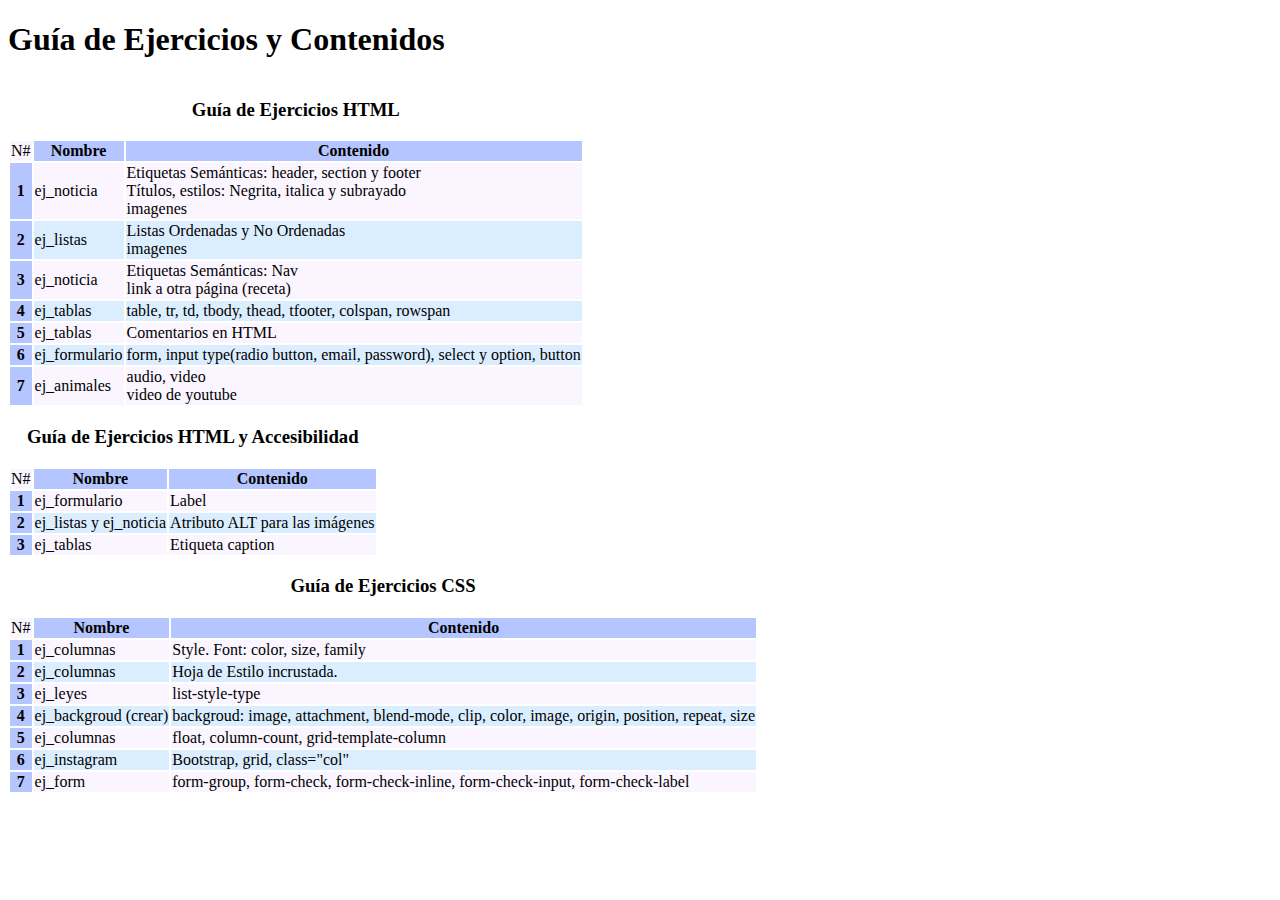
<file: index.html>
<!DOCTYPE html>
<html lang="es">
<head>
    <meta charset="UTF-8">
    <title>Guía de Ejercicios y Contenidos</title>
    <style>
        body{font-family: Calibri; align-self: center}
        table th {background-color: #b4c5ff; }

        table tr:nth-child(odd) {background-color: #faf5ff;}

        table tr:nth-child(even) {background-color: #dbeeff;}
    </style>
</head>
<body>
<h1>Guía de Ejercicios y Contenidos</h1>
<table>
    <caption><h3>Guía de Ejercicios HTML</h3></caption>
    <thead>
    <tr>
        <td>N#</td>
        <th>Nombre</th>
        <th>Contenido</th>
    </tr>
    </thead>
    <tbody>
    <tr>
        <th>1</th>
        <td>ej_noticia</td>
        <td>Etiquetas Semánticas: header, section y footer
            <br> Títulos, estilos: Negrita, italica y subrayado <br> imagenes </td>
    </tr>
    <tr>
        <th>2</th>
        <td>ej_listas</td>
        <td>Listas Ordenadas y No Ordenadas <br> imagenes</td>
    </tr>
    <tr>
        <th>3</th>
        <td>ej_noticia</td>
        <td>Etiquetas Semánticas: Nav <br> link a otra página (receta)</td>
    </tr>
    <tr>
        <th>4</th>
        <td>ej_tablas</td>
        <td>table, tr, td, tbody, thead, tfooter, colspan, rowspan</td>
    </tr>
    <tr>
        <th>5</th>
        <td>ej_tablas</td>
        <td>Comentarios en HTML</td>
    </tr>
    <tr>
        <th>6</th>
        <td>ej_formulario</td>
        <td>form, input type(radio button, email, password), select y option, button</td>
    </tr>

    <tr>
        <th>7</th>
        <td>ej_animales</td>
        <td>audio, video <br>
        video de youtube</td>
    </tr>
    </tbody>
</table>

<table>
    <caption><h3>Guía de Ejercicios HTML y Accesibilidad</h3></caption>
    <thead>
    <tr>
        <td>N#</td>
        <th>Nombre</th>
        <th>Contenido</th>
    </tr>
    </thead>
    <tbody>
    <tr>
        <th>1</th>
        <td>ej_formulario</td>
        <td>Label</td>
    </tr>
    <tr>
        <th>2</th>
        <td>ej_listas y ej_noticia</td>
        <td>Atributo ALT para las imágenes</td>
    </tr>
    <tr>
        <th>3</th>
        <td>ej_tablas</td>
        <td>Etiqueta caption</td>
    </tr>
    </tbody>
</table>

<table>
    <caption><h3>Guía de Ejercicios CSS</h3></caption>
    <thead>
    <tr>
        <td>N#</td>
        <th>Nombre</th>
        <th>Contenido</th>
    </tr>
    </thead>
    <tbody>
    <tr>
        <th>1</th>
        <td>ej_columnas</td>
        <td>Style. Font: color, size, family</td>
    </tr>
    <tr>
        <th>2</th>
        <td>ej_columnas</td>
        <td>Hoja de Estilo incrustada.</td>
    </tr>
    <tr>
        <th>3</th>
        <td>ej_leyes</td>
        <td>list-style-type</td>
    </tr>
    <tr>
        <th>4</th>
        <td>ej_backgroud (crear)</td>
        <td>backgroud: image, attachment, blend-mode, clip, color, image, origin, position, repeat, size</td>
    </tr>
    <tr>
        <th>5</th>
        <td>ej_columnas</td>
        <td>float, column-count, grid-template-column</td>
    </tr>
    <tr>
        <th>6</th>
        <td>ej_instagram</td>
        <td>Bootstrap, grid, class="col"</td>
    </tr>

    <tr>
        <th>7</th>
        <td>ej_form</td>
        <td>form-group, form-check, form-check-inline, form-check-input, form-check-label</td>
    </tr>
    </tbody>
</table>
</body>
</html>
</file>
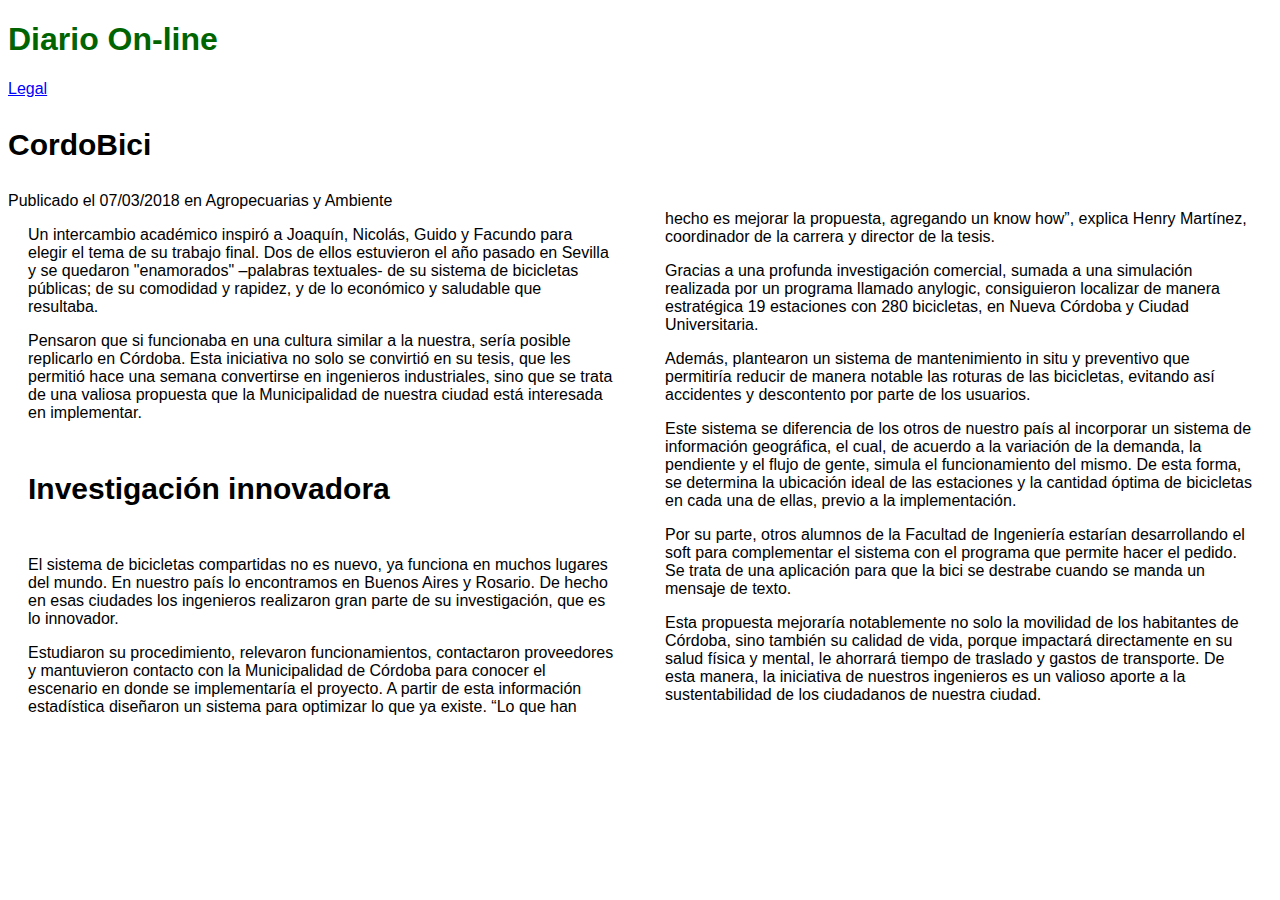
<file: Ejercicios-CSS/ej_columnas.html>
<!DOCTYPE html>
<html lang="es">
<head>
    <meta charset="UTF-8">
    <title>Ejercicio Columnas</title>
    <style>
        #tituloPrincipal {
            color:darkgreen;
        }

        .tituloNoticia{
            font-size: 30px;
        }

        body{
            font-family: 'Segoe UI', Tahoma, Geneva, Verdana, sans-serif;
        }

        a:link{
            color: blue;
            transition: color 1s linear;
        }

        a:visited{
            color: blue;
        }

        a:hover{
            font-size: 1.4em;
        }

        a:active{
            font-weight: bold;
        }


        article{
            column-count: 2;
            column-gap: 50px;
            margin: 0px 20px;
        }
    </style>
</head>
<body>
<!--Cree los estilos CSS necesarios para que el texto se visualice en 2 columnas-->
<header>
    <h1 id="tituloPrincipal">Diario On-line</h1>
</header>
<a href="ej_leyes.html" target="_blank">Legal</a>
<section>
    <h3 class="tituloNoticia">CordoBici</h3>
    Publicado el 07/03/2018 en Agropecuarias y Ambiente
    <article>
        <div class="columna1">
            <p>
                Un intercambio académico inspiró a Joaquín, Nicolás, Guido y Facundo para elegir el tema de su trabajo final.
                Dos de ellos estuvieron el año pasado en Sevilla y se quedaron "enamorados" –palabras textuales- de su
                sistema de bicicletas públicas; de su comodidad y rapidez, y de lo económico y saludable que resultaba.
            </p>

            <p>
                Pensaron que si funcionaba en una cultura similar a la nuestra, sería posible replicarlo en Córdoba.
                Esta iniciativa no solo se convirtió en su tesis, que les permitió hace una semana convertirse en ingenieros
                industriales, sino que se trata de una valiosa propuesta que la Municipalidad de nuestra ciudad está
                interesada en implementar.
            </p>

            <h5 class="tituloNoticia">Investigación innovadora</h5>

            <p>
                El sistema de bicicletas compartidas no es nuevo, ya funciona en muchos lugares del mundo. En nuestro país
                lo encontramos en Buenos Aires y Rosario. De hecho en esas ciudades los ingenieros realizaron gran parte de
                su investigación, que es lo innovador.
            </p>

            <p>
                Estudiaron su procedimiento, relevaron funcionamientos, contactaron proveedores y mantuvieron contacto con
                la Municipalidad de Córdoba para conocer el escenario en donde se implementaría el proyecto.  A partir de
                esta información estadística diseñaron un sistema para optimizar lo que ya existe. “Lo que han hecho es
                mejorar la propuesta, agregando un know how”, explica Henry Martínez, coordinador de la carrera y director
                de la tesis.
            </p>
        </div>
        <div class="columna2">
            <p>
                Gracias a una profunda investigación comercial, sumada a una simulación realizada por un programa llamado
                anylogic, consiguieron localizar de manera estratégica 19 estaciones con 280 bicicletas, en Nueva Córdoba y
                Ciudad Universitaria.
            </p>

            <p>
                Además, plantearon un sistema de mantenimiento in situ y preventivo que permitiría reducir de manera notable
                las roturas de las bicicletas, evitando así accidentes y descontento por parte de los usuarios.
            </p>

            <p>
                Este sistema se diferencia de los otros de nuestro país al incorporar un sistema de información geográfica,
                el cual, de acuerdo a la variación de la demanda, la pendiente y el flujo de gente, simula el funcionamiento
                del mismo. De esta forma, se determina la ubicación ideal de las estaciones y la cantidad óptima de
                bicicletas en cada una de ellas, previo a la implementación.
            </p>

            <p>
                Por su parte, otros alumnos de la Facultad de Ingeniería estarían desarrollando el soft para complementar
                el sistema con el programa que permite hacer el pedido.  Se trata de una aplicación para que la bici se
                destrabe cuando se manda un mensaje de texto.
            </p>

            <p>
                Esta propuesta mejoraría notablemente no solo la movilidad de los habitantes de Córdoba, sino también su
                calidad de vida, porque impactará directamente en su salud física y mental, le ahorrará tiempo de traslado
                y gastos de transporte. De esta manera, la iniciativa de nuestros ingenieros es un valioso aporte a la
                sustentabilidad de los ciudadanos de nuestra ciudad.
            </p>
        </div>
    </article>
</section>

</body>
</html>
</file>
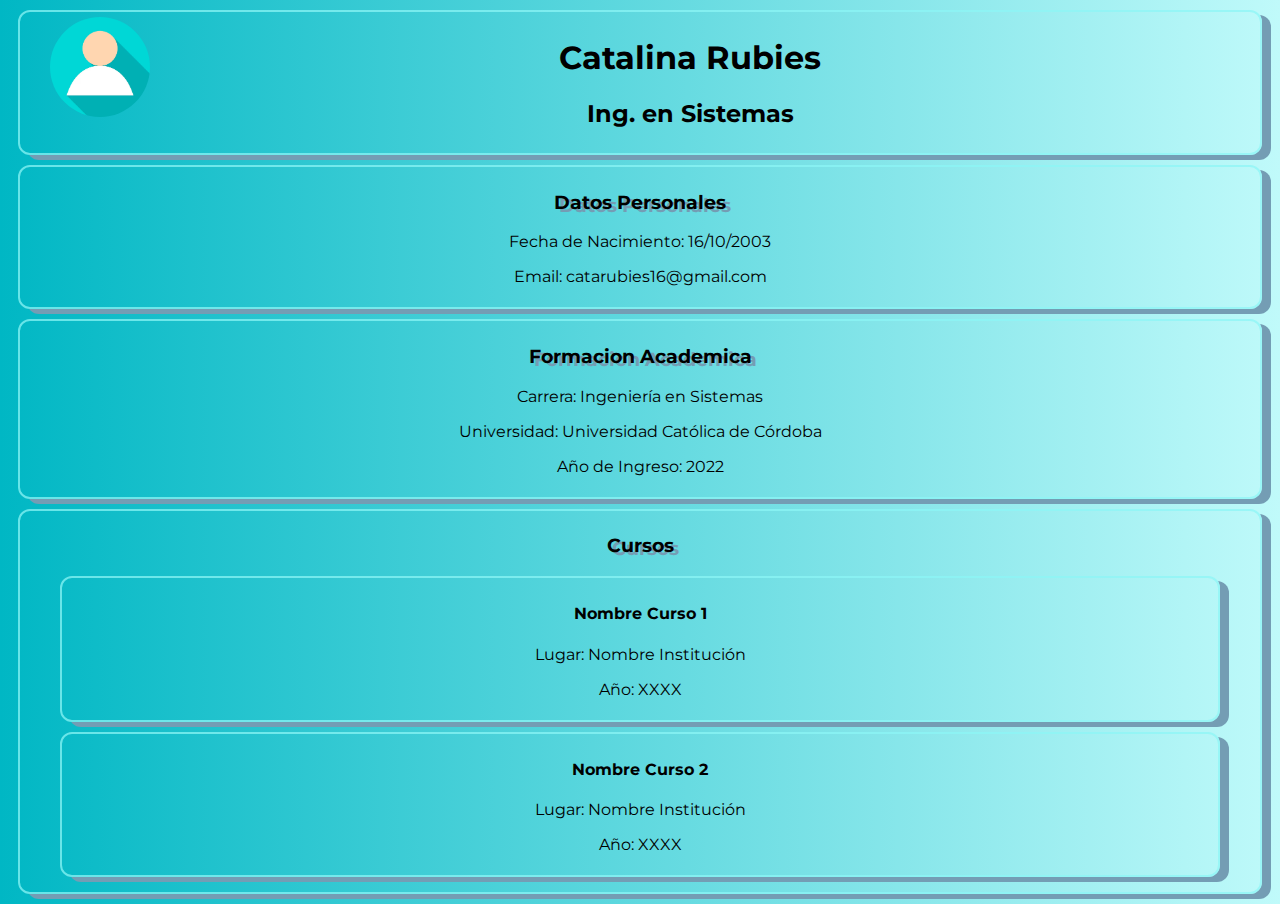
<file: Ejercicios-CSS/ej_cv.html>
<!DOCTYPE html>
<html lang="es">
<head>
    <meta charset="UTF-8">
    <title>CV Catalina Rubies</title>
    <link rel="stylesheet" href="https://fonts.googleapis.com/css2?family=Montserrat:wght@400;700&display=swap">
    <link rel="shortcut icon" href="imagenes/fav.jpg">
    <link rel="stylesheet" href="estilos.css" type="text/css">

</head>

<body>

<div>
    <img id="icono" src="imagenes/icono_cv.jpg">
    <h1>Catalina Rubies</h1>
    <h2>Ing. en Sistemas</h2>
</div>

<div class="especial">
    <h3>Datos Personales</h3>
    <p><span>Fecha de Nacimiento:</span> 16/10/2003</p>
    <p><span>Email:</span> catarubies16@gmail.com</p>
</div>

<div class="especial">
    <h3>Formacion Academica</h3>
    <p><span>Carrera:</span> Ingeniería en Sistemas</p>
    <p><span>Universidad:</span> Universidad Católica de Córdoba</p>
    <p><span>Año de Ingreso:</span> 2022</p>
</div>

<div class="especial">
    <h3>Cursos</h3>

    <div>
        <h4>Nombre Curso 1</h4>
        <p><span>Lugar:</span> Nombre Institución</p>
        <p><span>Año:</span> XXXX </p>
    </div>

    <div>
        <h4>Nombre Curso 2</h4>
        <p><span>Lugar:</span> Nombre Institución</p>
        <p><span>Año:</span> XXXX </p>
    </div>
</div>

</body>
</html>
</file>
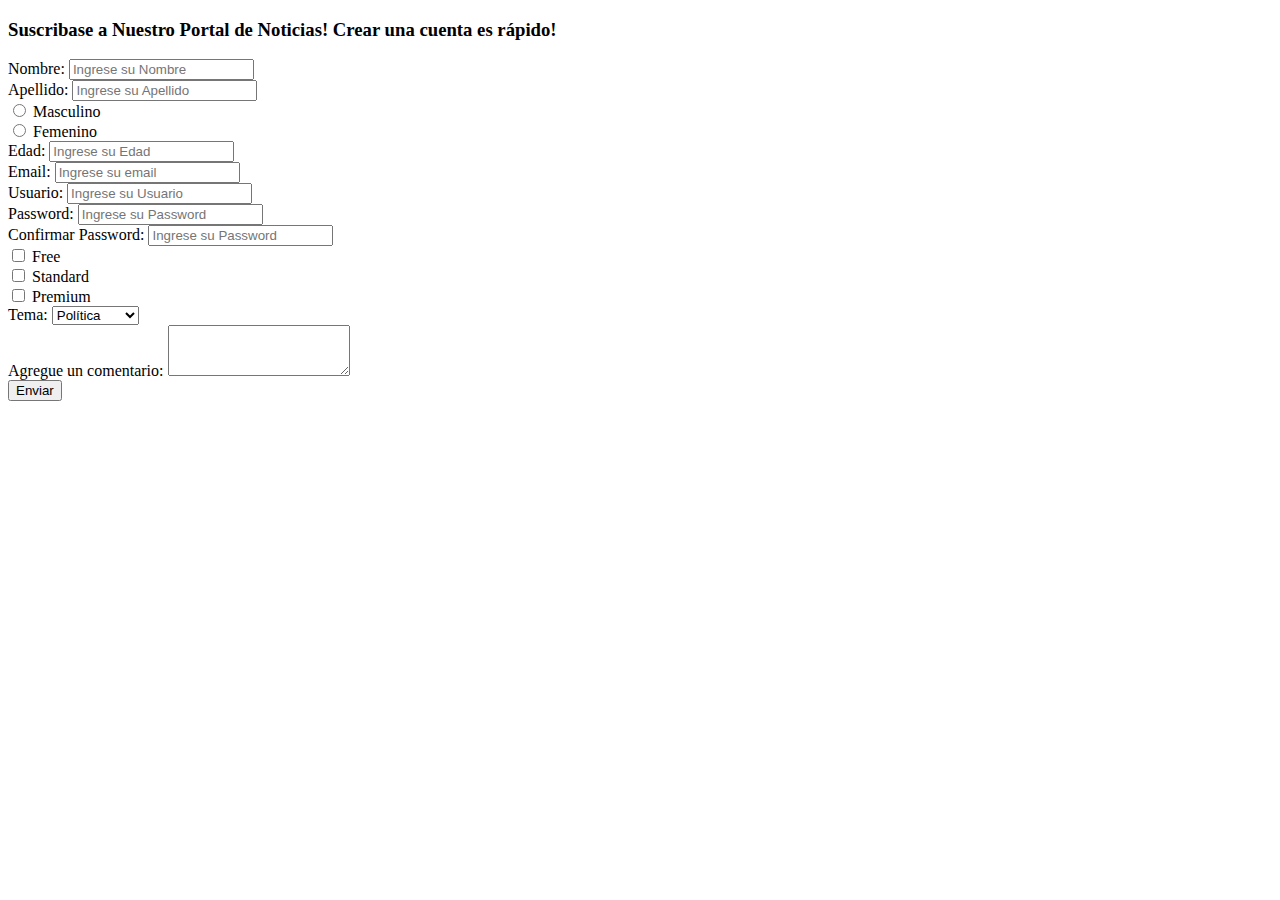
<file: Ejercicios-CSS/ej_formulario.html>
<!DOCTYPE html>
<html lang="es">
<head>
    <meta charset="UTF-8">
    <title>Ejercicio Formulario</title>
    <link rel="stylesheet" href="https://stackpath.bootstrapcdn.com/bootstrap/4.1.3/css/bootstrap.min.css" integrity="sha384-MCw98/SFnGE8fJT3GXwEOngsV7Zt27NXFoaoApmYm81iuXoPkFOJwJ8ERdknLPMO" crossorigin="anonymous">

    <script src="https://code.jquery.com/jquery-3.3.1.slim.min.js" integrity="sha384-q8i/X+965DzO0rT7abK41JStQIAqVgRVzpbzo5smXKp4YfRvH+8abtTE1Pi6jizo" crossorigin="anonymous"></script>
    <script src="https://cdnjs.cloudflare.com/ajax/libs/popper.js/1.14.3/umd/popper.min.js" integrity="sha384-ZMP7rVo3mIykV+2+9J3UJ46jBk0WLaUAdn689aCwoqbBJiSnjAK/l8WvCWPIPm49" crossorigin="anonymous"></script>
    <script src="https://stackpath.bootstrapcdn.com/bootstrap/4.1.3/js/bootstrap.min.js" integrity="sha384-ChfqqxuZUCnJSK3+MXmPNIyE6ZbWh2IMqE241rYiqJxyMiZ6OW/JmZQ5stwEULTy" crossorigin="anonymous"></script>

    <style>
        form{
            width: 70%;
        }
    </style>
</head>
<body>
<h3>Suscribase a Nuestro Portal de Noticias! Crear una cuenta es rápido!</h3>
<div>
    <form>
        <div class="form-group">
            <label for="input_nombre">Nombre:</label>
            <input type="text" class="form-control" id="input_nombre" aria-describedby="nombre" placeholder="Ingrese su Nombre">
        </div>
        <div class="form-group">
            <label for="input_apellido">Apellido:</label>
            <input type="text" class="form-control" id="input_apellido" aria-describedby="apellido" placeholder="Ingrese su Apellido">
        </div>

        <div class="form-check form-check-inline">
            <input class="form-check-input" type="radio" name="radioButton_sexo" id="sexoM" value="masculino">
            <label class="form-check-label" for="sexoM">Masculino</label>
        </div>
        <div class="form-check form-check-inline">
            <input class="form-check-input" type="radio" name="radioButton_sexo" id="sexoF" value="femenino">
            <label class="form-check-label" for="sexoF">Femenino</label>
        </div>

        <div class="form-group">
            <label for="input_edad">Edad:</label>
            <input type="text" class="form-control" id="input_edad" aria-describedby="edad" placeholder="Ingrese su Edad">
        </div>

        <div class="form-group">
            <label for="input_nombre">Email:</label>
            <input type="email" class="form-control" id="input_email" aria-describedby="email" placeholder="Ingrese su email">
        </div>

        <div class="form-group">
            <label for="input_usuario">Usuario:</label>
            <input type="text" class="form-control" id="input_usuario" aria-describedby="usuario" placeholder="Ingrese su Usuario">
        </div>
        <div class="form-group">
            <label for="input_password">Password:</label>
            <input type="password" class="form-control" id="input_password" aria-describedby="password" placeholder="Ingrese su Password">
        </div>
        <div class="form-group">
            <label for="input_conf-password">Confirmar Password:</label>
            <input type="password" class="form-control" id="input_conf-password" aria-describedby="confirmar password" placeholder="Ingrese su Password">
        </div>

        <div class="form-check form-check-inline">
            <input class="form-check-input" type="checkbox" id="chk_free" value="free">
            <label class="form-check-label" for="chk_free">Free</label>
        </div>
        <div class="form-check form-check-inline">
            <input class="form-check-input" type="checkbox" id="chk_standard" value="standard">
            <label class="form-check-label" for="chk_standard">Standard</label>
        </div>
        <div class="form-check form-check-inline">
            <input class="form-check-input" type="checkbox" id="chk_premium" value="premium">
            <label class="form-check-label" for="chk_premium">Premium</label>
        </div>

        <div class="form-group">
            <label class="my-1 mr-2" for="input_tema">Tema:</label>
            <select class="form-control" id="input_tema">
                <option>Política</option>
                <option>Negocios</option>
                <option>Tecnología</option>
                <option>Salud</option>
            </select>
        </div>

        <div class="form-group">
            <label for="textarea_comentario">Agregue un comentario:</label>
            <textarea class="form-control" id="textarea_comentario" rows="3"></textarea>
        </div>

        <button type="submit" class="btn btn-primary mb-2">Enviar</button>
    </form>
</div>
</body>
</html>
</file>
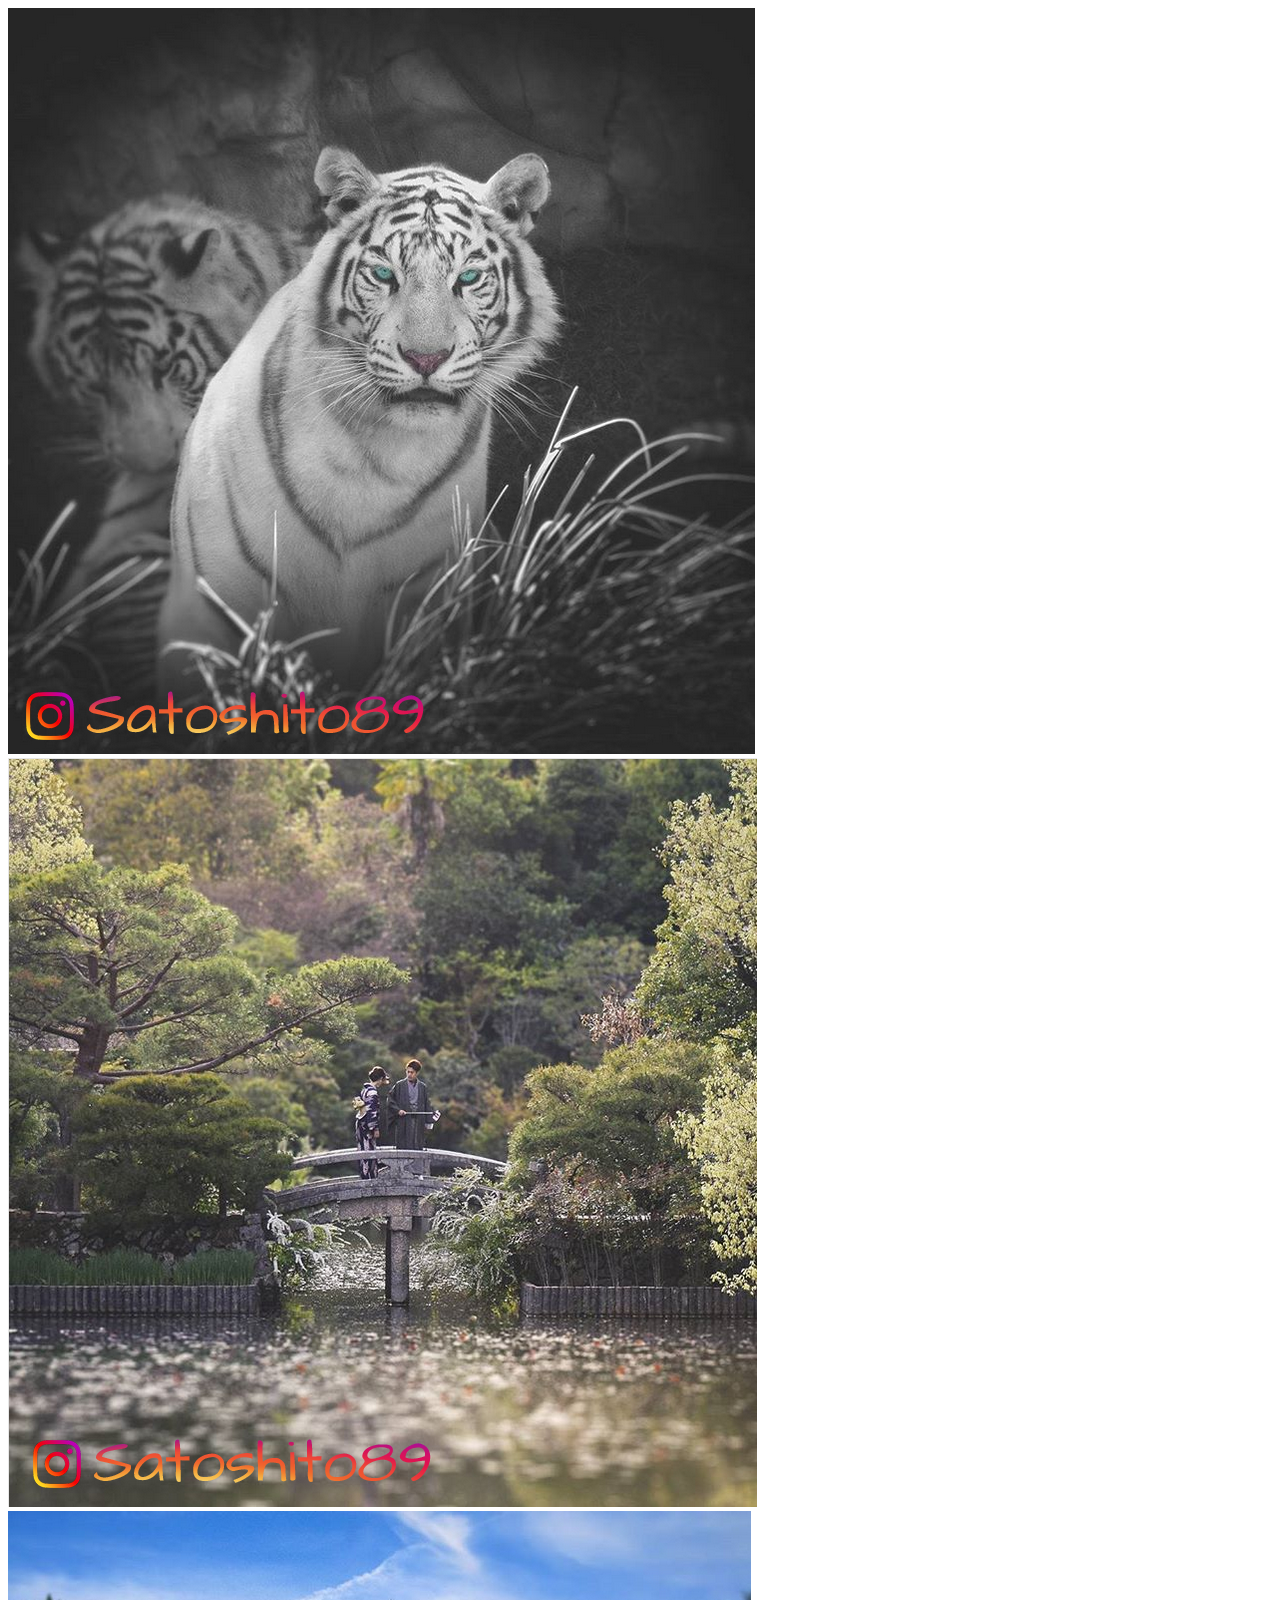
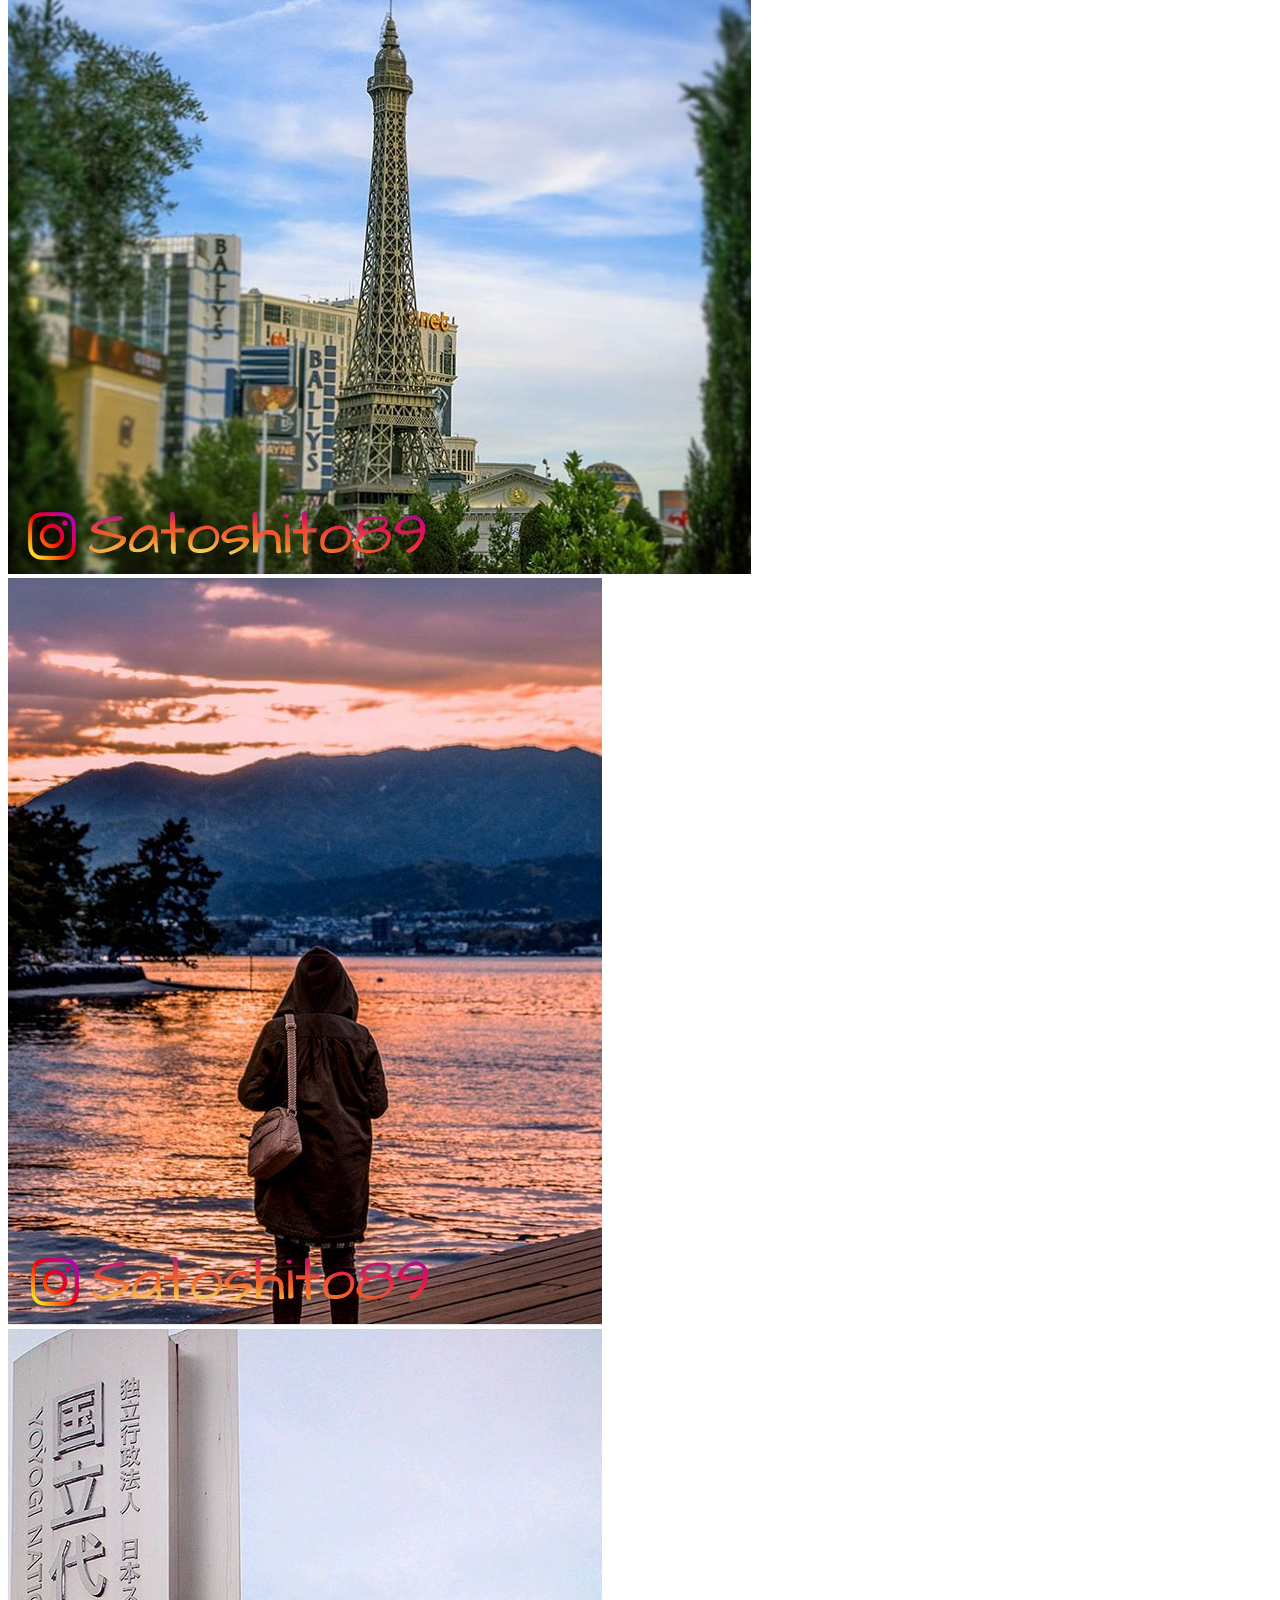
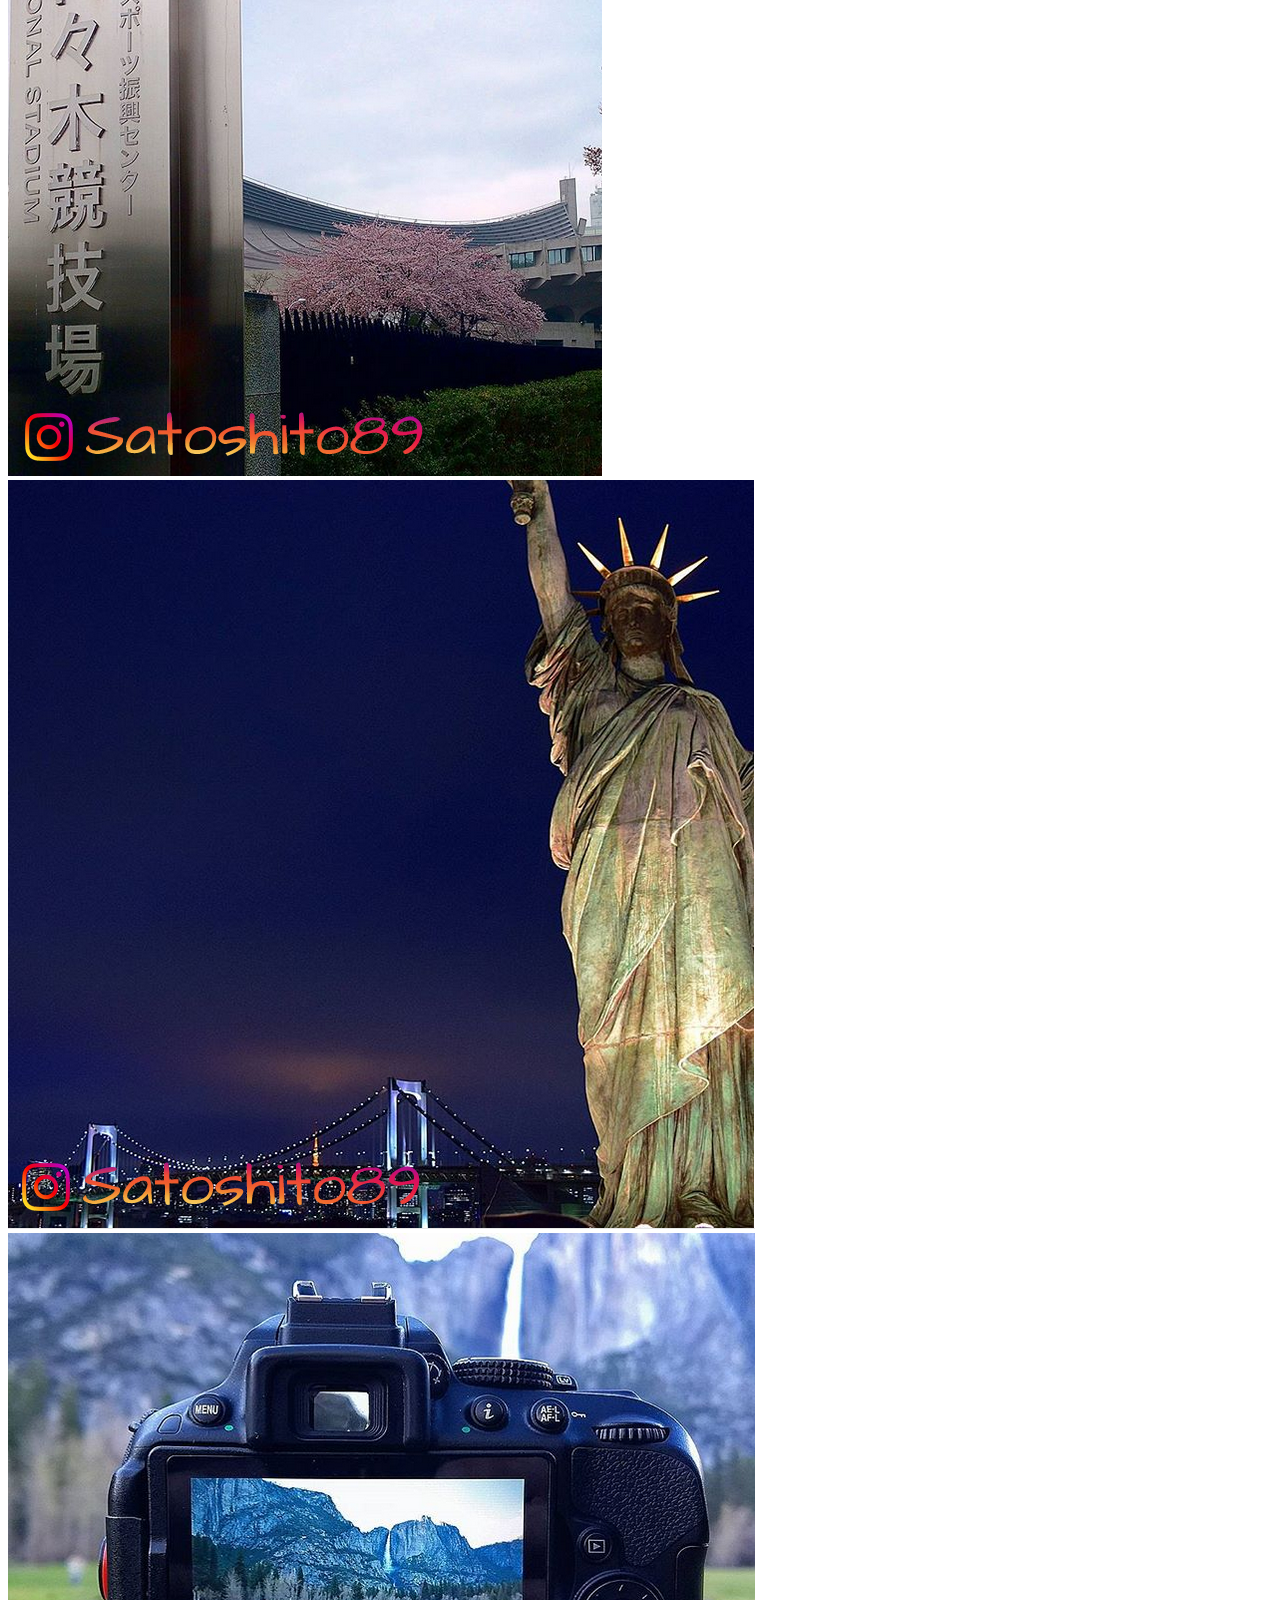
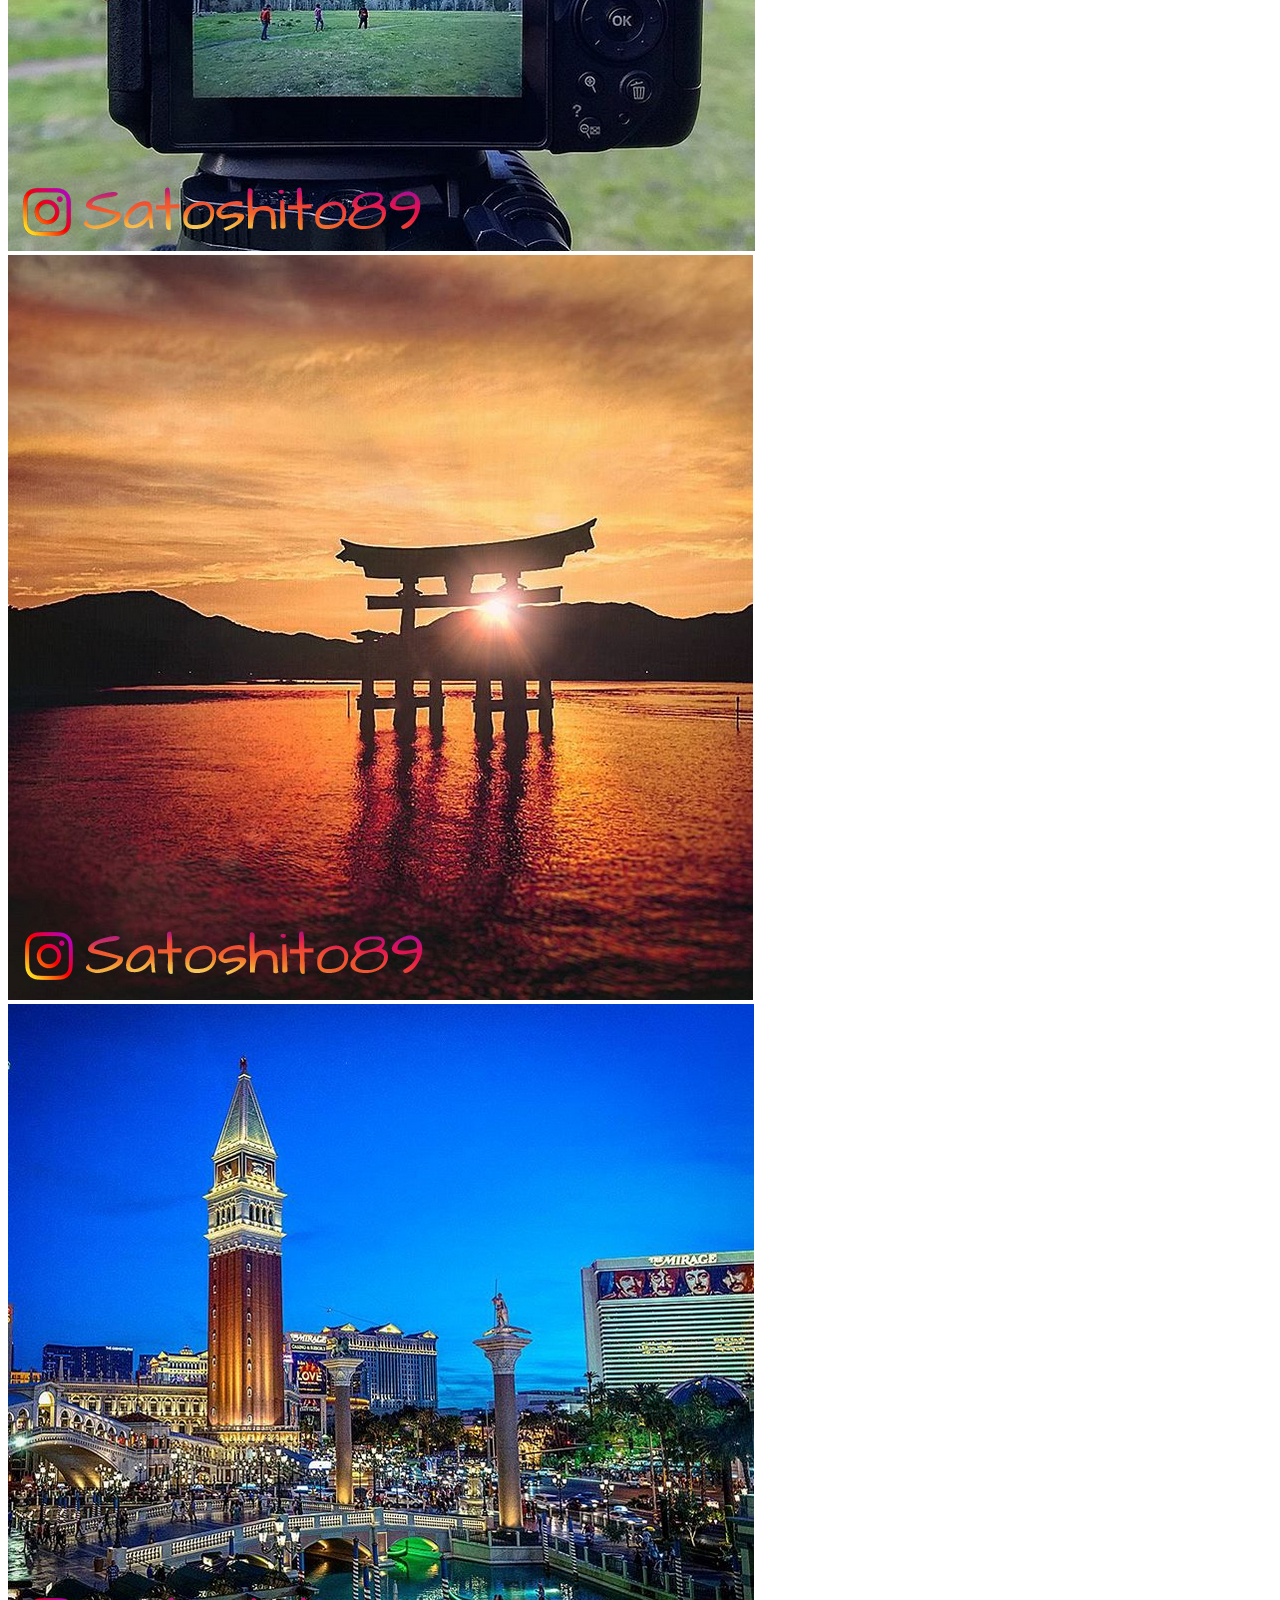
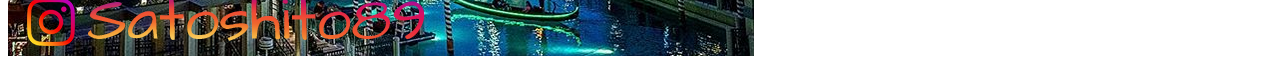
<file: Ejercicios-CSS/ej_instagram.html>
<!DOCTYPE html>
<html lang="en">
<head>
    <meta charset="UTF-8">
    <title>Instagram</title>
    <link href="https://cdn.jsdelivr.net/npm/bootstrap@5.2.0-beta1/dist/css/bootstrap.min.css" rel="stylesheet" integrity="sha384-0evHe/X+R7YkIZDRvuzKMRqM+OrBnVFBL6DOitfPri4tjfHxaWutUpFmBp4vmVor" crossorigin="anonymous">
    <script src="https://cdn.jsdelivr.net/npm/bootstrap@5.2.0-beta1/dist/js/bootstrap.bundle.min.js" integrity="sha384-pprn3073KE6tl6bjs2QrFaJGz5/SUsLqktiwsUTF55Jfv3qYSDhgCecCxMW52nD2" crossorigin="anonymous"></script>
    </head>
<body>

<div>
    <div>
        <img src="imagenes/satoshito89_01.png">
    </div>
    <div>
        <img src="imagenes/satoshito89_02.png">
    </div>
    <div>
        <img src="imagenes/satoshito89_03.png">
    </div>
</div>

<div>
    <div>
        <img src="imagenes/satoshito89_04.png">
    </div>
    <div>
        <img src="imagenes/satoshito89_05.png">
    </div>
    <div>
        <img src="imagenes/satoshito89_06.png">
    </div>
</div>

<div>
    <div>
        <img src="imagenes/satoshito89_07.png">
    </div>
    <div>
        <img src="imagenes/satoshito89_08.png">
    </div>
    <div>
        <img src="imagenes/satoshito89_09.png">
    </div>
</div>
</body>
</html>
</file>
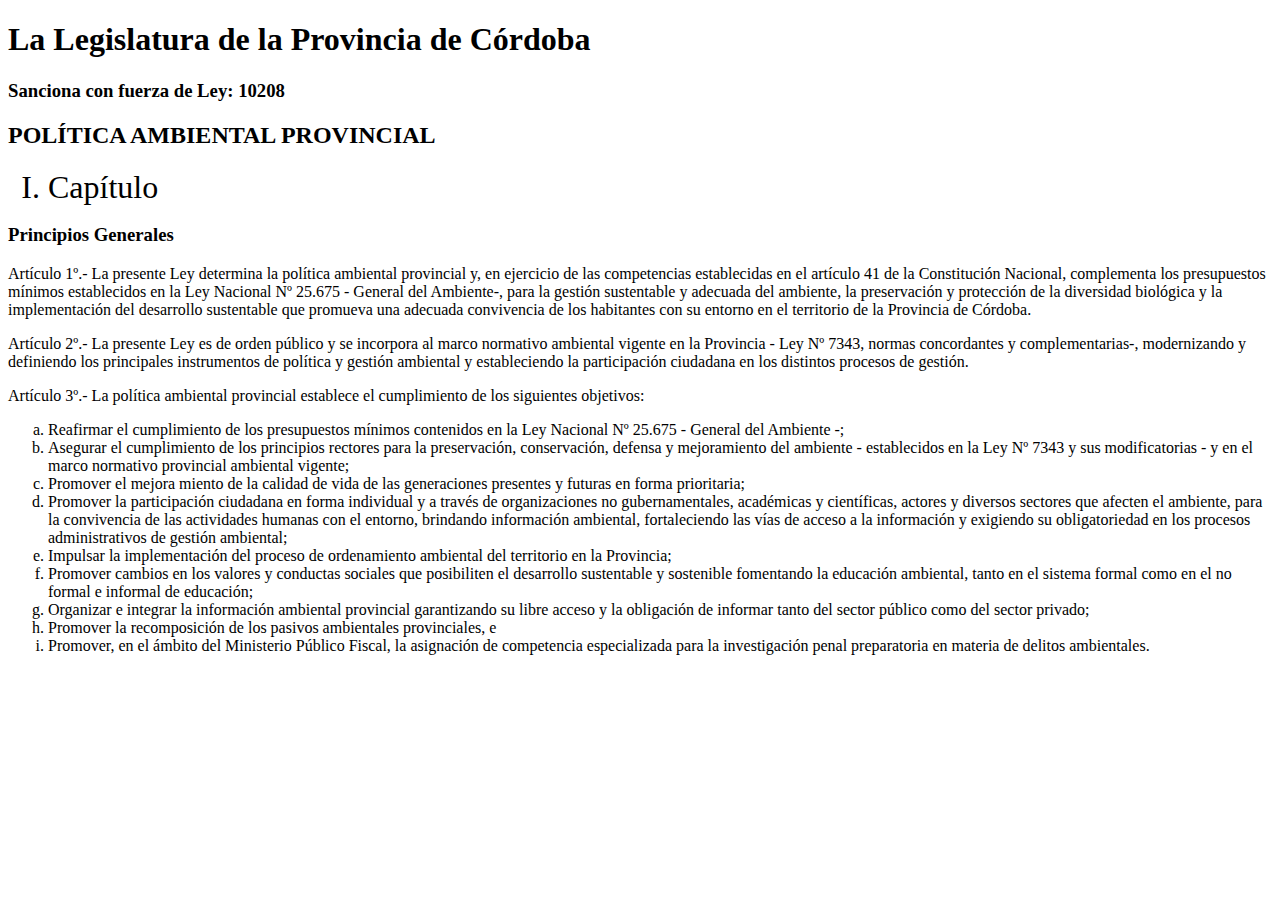
<file: Ejercicios-CSS/ej_leyes.html>
<!DOCTYPE html>
<html lang="en">
<head>
    <meta charset="UTF-8">
    <title>Ley 10.208 - Política Ambiental Provincial</title>
    <style>
        ol.titulo li{
            list-style-type: upper-roman;
            font-size: 2em;
        }

        ol.subitems li{
            list-style-type: lower-alpha;
        }

    </style>
</head>
<body>
<h1>La Legislatura de la Provincia de Córdoba</h1>
<h3>Sanciona con fuerza de Ley: 10208</h3>
<h2>POLÍTICA AMBIENTAL PROVINCIAL</h2>

<ol class="titulo">
    <li>Capítulo</li>
</ol>

<h3>Principios Generales</h3>
<p><span>Artículo 1º.-</span> La  presente  Ley  determina  la  política  ambiental  provincial  y,  en
    ejercicio de las competencias establecidas en el artículo 41 de la
    Constitución  Nacional,  complementa  los  presupuestos  mínimos establecidos en la Ley Nacional Nº 25.675 -
    General del Ambiente-, para  la  gestión  sustentable  y  adecuada  del  ambiente, la  preservación  y
    protección  de  la  diversidad  biológica  y  la implementación  del  desarrollo  sustentable  que  promueva  una
    adecuada  convivencia  de  los  habitantes  con  su  entorno  en  el territorio de la Provincia de Córdoba.
</p>
<p>
    <span>Artículo 2º.-</span> La  presente  Ley  es  de  orden  público  y  se  incorpora  al  marco
    normativo  ambiental  vigente  en  la  Provincia - Ley  Nº 7343, normas   concordantes   y   complementarias-,
    modernizando   y definiendo  los  principales  instrumentos  de  política  y  gestión
    ambiental  y  estableciendo  la  participación  ciudadana en  los distintos procesos de gestión.
</p>
<p>
    <span>Artículo 3º.-</span> La política ambiental provincial establece el cumplimiento de los
    siguientes objetivos:
<ol class="subitems">
    <li>Reafirmar   el   cumplimiento   de   los   presupuestos   mínimos contenidos   en   la   Ley   Nacional   Nº 25.675
        - General   del Ambiente -;</li>
    <li>
        Asegurar  el  cumplimiento  de  los  principios  rectores  para  la preservación,   conservación,   defensa   y
        mejoramiento   del ambiente - establecidos en la Ley Nº 7343 y sus modificatorias -
        y en el marco normativo provincial ambiental vigente;
    </li>
    <li>
        Promover  el  mejora miento  de  la  calidad  de  vida  de  las generaciones presentes y futuras en forma prioritaria;
    </li>
    <li>
        Promover la participación ciudadana en forma individual y a través  de  organizaciones  no  gubernamentales,
        académicas  y científicas,   actores   y   diversos   sectores   que   afecten   el ambiente, para la convivencia
        de las actividades humanas con el  entorno,  brindando  información  ambiental,  fortaleciendo las vías de acceso
        a la información y exigiendo su obligatoriedad  en  los  procesos  administrativos  de  gestión ambiental;
    </li>
    <li>
        Impulsar  la  implementación  del  proceso  de  ordenamiento ambiental del territorio en la Provincia;
    </li>
    <li>
        Promover  cambios  en  los  valores  y  conductas  sociales  que
        posibiliten el desarrollo sustentable y sostenible fomentando la
        educación ambiental, tanto en el sistema formal como en el no formal e informal de educación;
    </li>
    <li>
        Organizar  e  integrar  la  información  ambiental  provincial
        garantizando su libre acceso y la obligación de informar tanto del sector público como del sector privado;
    </li>
    <li>
        Promover   la   recomposición   de   los   pasivos   ambientales provinciales, e
    </li>
    <li>
        Promover, en  el  ámbito  del  Ministerio  Público  Fiscal, la asignación de competencia especializada
        para la investigación   penal   preparatoria   en   materia   de   delitos ambientales.
    </li>
</ol>
</p>
</body>
</html>
</file>
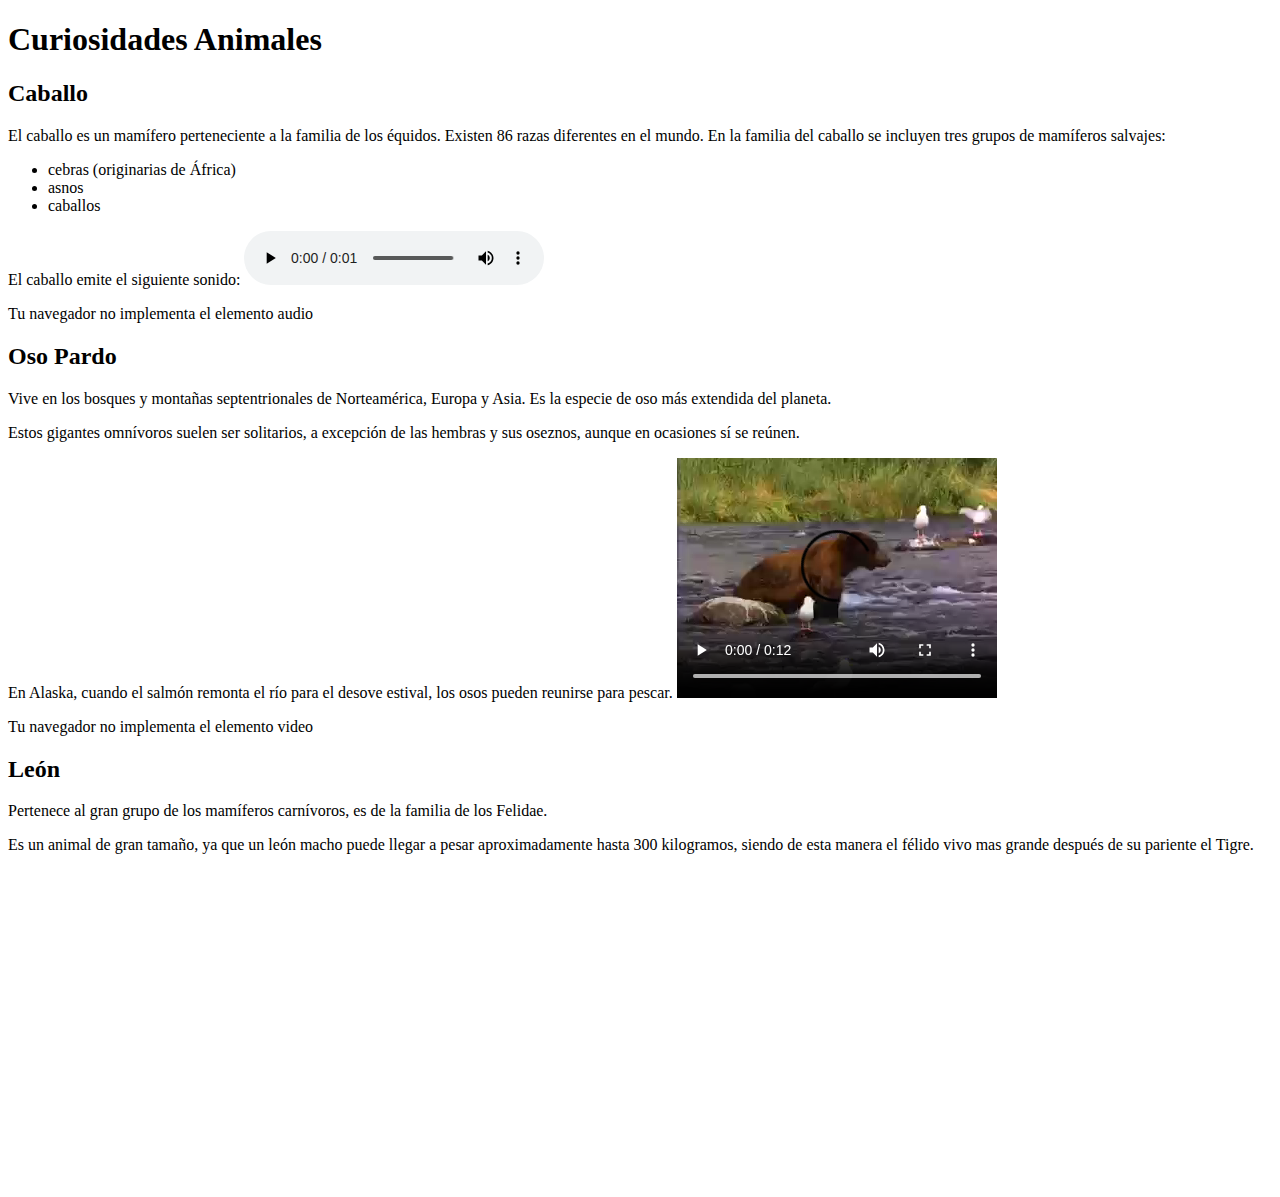
<file: Ejercicios-HTML/ej_animales.html>
<!DOCTYPE html>
<html lang="en">
<head>
    <meta charset="UTF-8">
    <title>Animales</title>
</head>
<body>
<header><h1>Curiosidades Animales</h1></header>
<div>
    <h2>Caballo</h2>
    <p>El caballo es un mamífero perteneciente a la familia de los équidos. Existen 86 razas diferentes en el mundo.
        En la familia del caballo se incluyen tres grupos de mamíferos salvajes:
    <ul>
        <li>cebras (originarias de África)</li>
        <li>asnos </li>
        <li>caballos </li>
    </ul>
    </p>
    <p>
        El caballo emite el siguiente sonido:
        <audio src="resources/horse.ogg" controls>
            <p>Tu navegador no implementa el elemento audio</p>
        </audio>
    </p>
</div>

<div>
    <h2>Oso Pardo</h2>
    <p>
        Vive en los bosques y montañas septentrionales de Norteamérica, Europa y Asia.
        Es la especie de oso más extendida del planeta.
    </p>
    <p>
        Estos gigantes omnívoros suelen ser solitarios, a excepción de las hembras y sus oseznos,
        aunque en ocasiones sí se reúnen.
    </p>
    <p>
        En Alaska, cuando el salmón remonta el río para el desove estival, los osos pueden reunirse para pescar.
        <video src="resources/movie.mp4" controls>
            <p>Tu navegador no implementa el elemento video</p>
        </video>
    </p>
</div>
<div>
    <h2>León</h2>
    <p>
        Pertenece al gran grupo de los mamíferos carnívoros, es de la familia de los Felidae.
    </p>
    <p>
        Es un animal de gran tamaño, ya que un león macho puede llegar a pesar aproximadamente hasta 300 kilogramos,
        siendo de esta manera el félido vivo mas grande después de su pariente el Tigre.
    </p>
    <iframe width="560" height="315" src="https://www.youtube.com/embed/QcpMHK8NBHM?si=I90GlVKr7ofYaCkO" title="YouTube video player" frameborder="0" allow="accelerometer; autoplay; clipboard-write; encrypted-media; gyroscope; picture-in-picture; web-share" referrerpolicy="strict-origin-when-cross-origin" allowfullscreen></iframe>
</div>
</body>
</html>
</file>
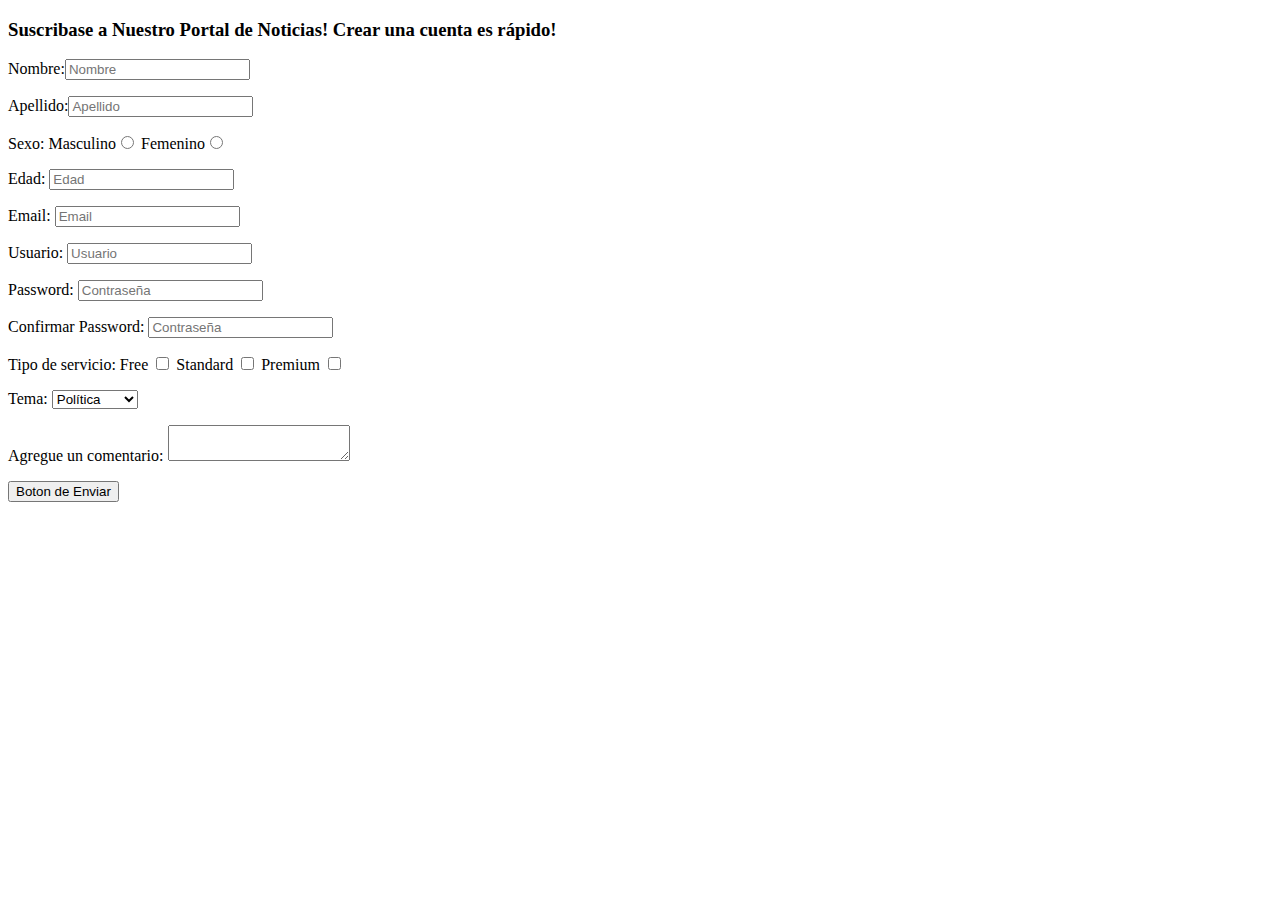
<file: Ejercicios-HTML/ej_formulario.html>
<!DOCTYPE html>
<html lang="en">
<head>
    <meta charset="UTF-8">
    <title>Ejercicio Formulario</title>
    <style>
        form {
            display: block;
            margin-top: 0em;
        }
    </style>
</head>
<body>
<!--Cree un Formulario con los campos que se proponen a continuacion-->
<!--Agregue el atributo legend-->

<!--Si tienes dudas de como hacer un formulario, puedes consultar:
    https://www.w3schools.com/html/tryit.asp?filename=tryhtml_elem_output-->

<h3>Suscribase a Nuestro Portal de Noticias! Crear una cuenta es rápido!</h3>
<form id="Formulario_suscripcion">
    <p>
        <label for="nombre">Nombre:</label><input type="text" name="nombre" placeholder="Nombre" maxlength="30" id="nombre">
    </p>
    <p>
        <label for="apellido">Apellido:</label><input type="text" name="apellido" placeholder="Apellido" maxlength="30" id="apellido">
    </p>
    <p>
        Sexo:
                <label for="masculino">Masculino</label><input type="radio" name="sexo" value="masculino" id="masculino">
                <label for="femenino">Femenino</label><input type="radio" name="sexo" value="femenino" id="femenino">
    </p>
    <p>
        <label for="edad">Edad:</label> <input type="number" name="edad" placeholder="Edad" maxlength="3" id="edad">
    </p>
    <p>
        <label for="email">Email:</label> <input type="email" name="email" placeholder="Email" maxlength="30" id="email">
    </p>
    <p>
        <label for="usuario">Usuario:</label> <input type="text" name="usuario" placeholder="Usuario" maxlength="30" id="usuario">
    </p>
    <p>
        <label for="password">Password:</label> <input type="password" name="password" placeholder="Contraseña" maxlength="30" id="password">
    </p>
    <p>
        <label for="confirmar password">Confirmar Password:</label> <input type="password" name="confirmacion_password" placeholder="Contraseña" maxlength="30" id="confirmar password">
    </p>
    <p>
    Tipo de servicio:   <label for="free">Free</label> <input type="checkbox" name="tipo_servicio" value="free" id="free">
                        <label for="standard">Standard</label> <input type="checkbox" name="tipo_servicio" value="standard" id="standard">
                        <label for="premium">Premium</label> <input type="checkbox" name="tipo_servicio" value="premium" id="premium">
    </p>
    <p>
        <label for="tema">Tema:</label>
        <select id="tema">
            <option value="Política">Política</option>
            <option value="Negocios">Negocios</option>
            <option value="Tecnologia">Tecnologia</option>
            <option value="Salud">Salud</option>
        </select>
    </p>
    <p>
        <label for="comentario">Agregue un comentario:</label> <textarea id="comentario"></textarea>
    </p>
    <p>
        <button type="button">Boton de Enviar</button>
    </p>
</form>


</body>
</html>
</file>
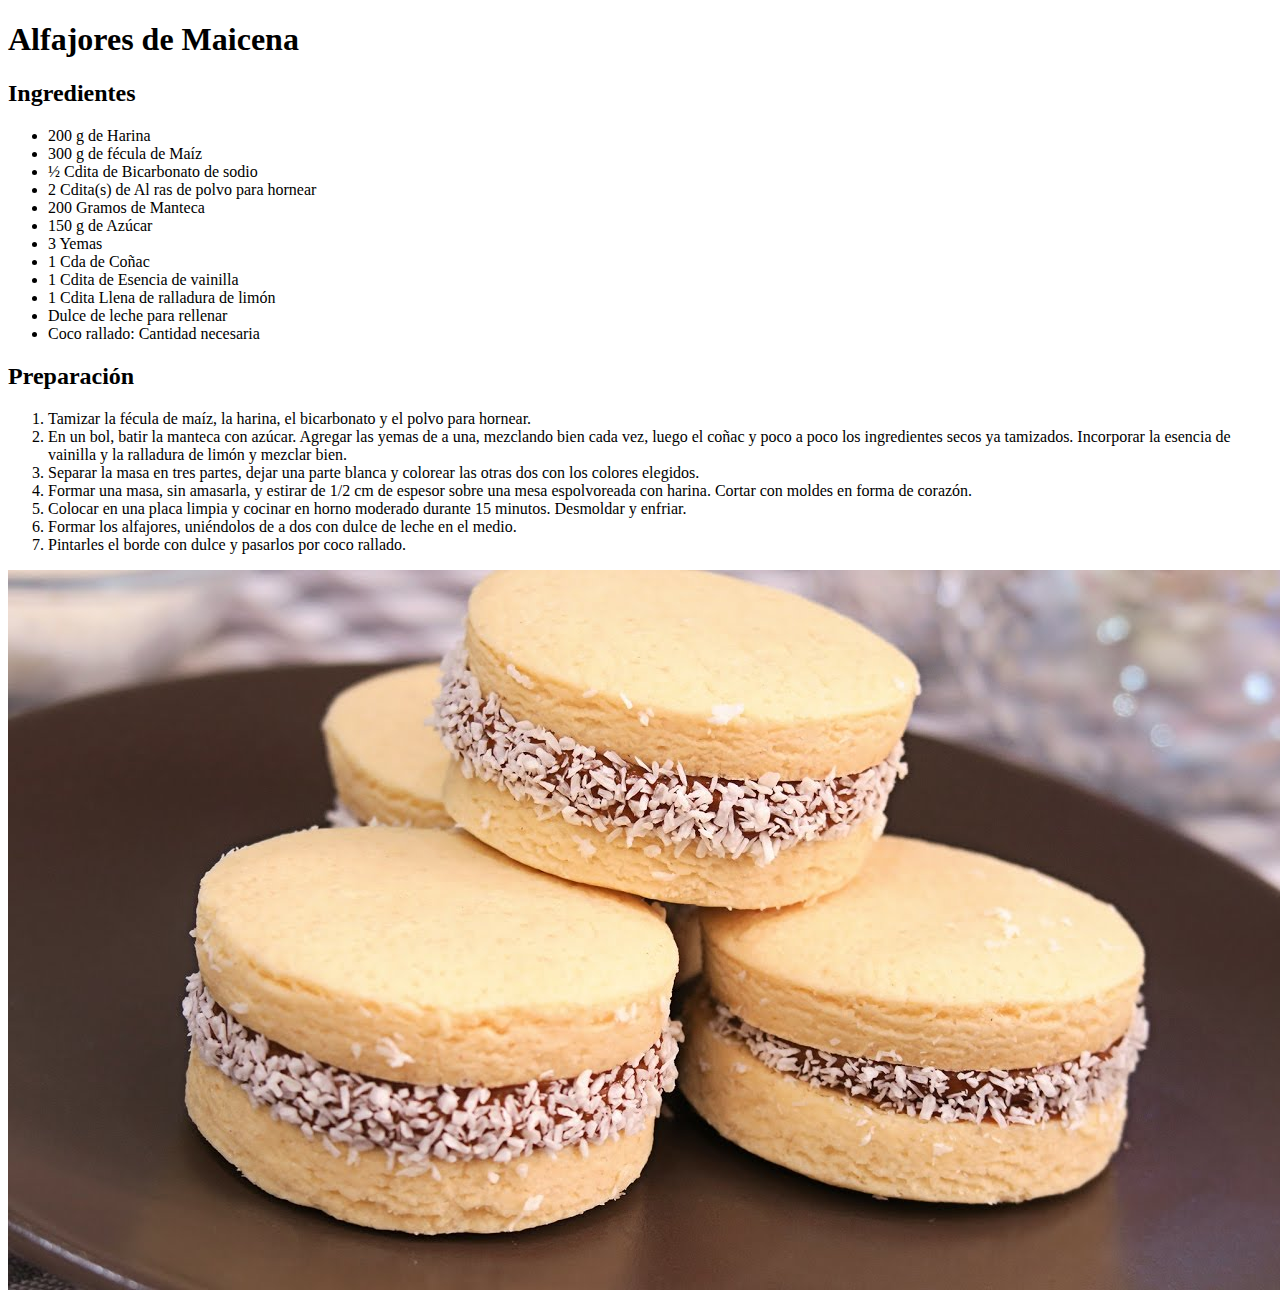
<file: Ejercicios-HTML/ej_listas.html>
<!DOCTYPE html>
<html lang="es">
<head>
    <meta charset="UTF-8">
    <title>Ejercicio Listas</title>
</head>
<body>
<!--Emplee listas No Ordenadas para los ingredientes y listas Ordenadas para los pasos-->
<!--Incluya la imagen de los alfajores de maicena bajo la receta. Agregue el atributo alt-->
<h1>Alfajores de Maicena</h1>

<h2>Ingredientes</h2>
<ul>

<li>200 g de Harina</li>
<li>300 g de fécula de Maíz</li>
<li>½ Cdita de Bicarbonato de sodio</li>
<li>2 Cdita(s) de Al ras de polvo para hornear</li>
<li>200 Gramos de Manteca</li>
<li>150 g de Azúcar</li>
<li>3 Yemas</li>
<li>1 Cda de Coñac</li>
<li>1 Cdita de Esencia de vainilla</li>
<li>1 Cdita Llena de ralladura de limón</li>
<li>Dulce de leche para rellenar</li>
<li>Coco rallado: Cantidad necesaria</li>
</ul>

<h2>Preparación</h2>
<ol>
<li>Tamizar la fécula de maíz, la harina, el bicarbonato y el polvo para hornear.</li>
<li>En un bol, batir la manteca con azúcar. Agregar las yemas de a una, mezclando bien cada vez, luego el coñac y poco a poco los ingredientes secos ya tamizados. Incorporar la esencia de vainilla y la ralladura de limón y mezclar bien.</li>
<li>Separar la masa en tres partes, dejar una parte blanca y colorear las otras dos con los colores elegidos.</li>
<li>Formar una masa, sin amasarla, y estirar de 1/2 cm de espesor sobre una mesa espolvoreada con harina. Cortar con moldes en forma de corazón.</li>
<li>Colocar en una placa limpia y cocinar en horno moderado durante 15 minutos. Desmoldar y enfriar.</li>
<li>Formar los alfajores, uniéndolos de a dos con dulce de leche en el medio.</li>
<li>Pintarles el borde con dulce y pasarlos por coco rallado.</li>
</ol>

<img src="imagenes/foto_alfajores.jpg" alt="Alfajores de maicena" >

</body>
</html>
</file>
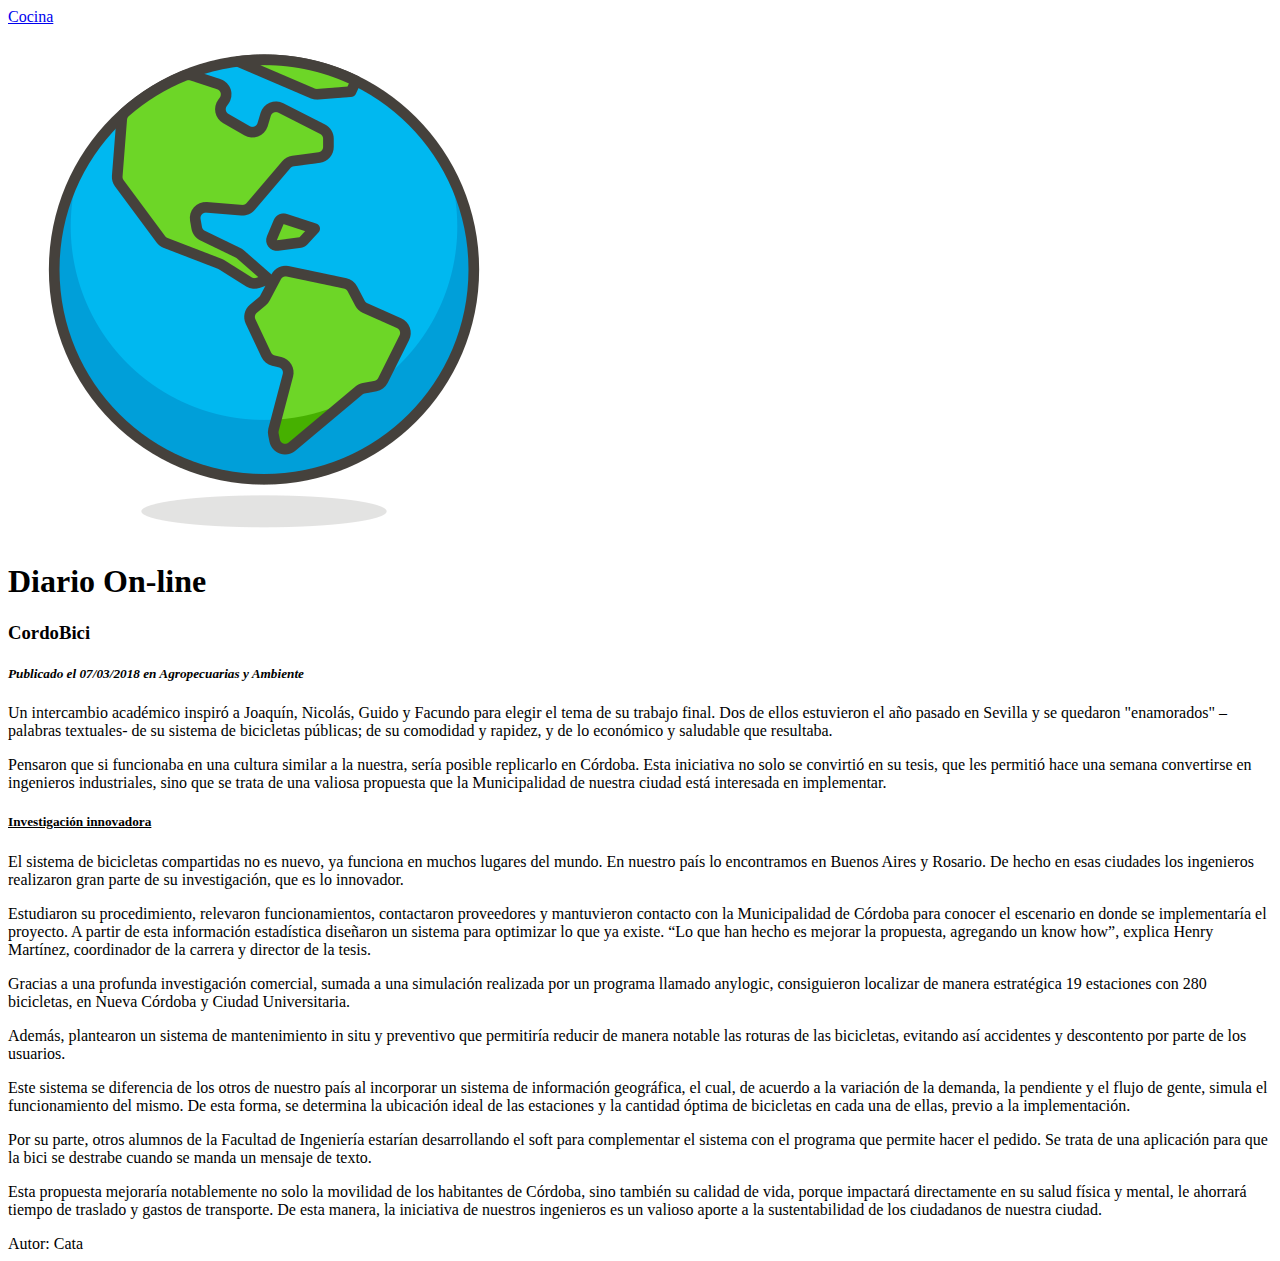
<file: Ejercicios-HTML/ej_noticia.html>
<!DOCTYPE html>
<html lang="es">
<head>
    <meta charset="UTF-8">
    <title>Ejercicio Columnas</title>
</head>
<body>
<!--Agregar la etiqueta semántica para la cabecera. La cabecera debe contener un titulo-->
<!--Separe la noticia en parrafos-->
<header>
    <nav>
        <a href="ej_listas.html">Cocina</a>
    </nav>
    <img src="imagenes/mundo.png">
   <h1>Diario On-line</h1>

</header>
<section>

    <h3><strong>CordoBici</strong></h3>

    <h5>
    <em>Publicado el 07/03/2018 en Agropecuarias y Ambiente</em>
    </h5>
    <p>

   
    
                Un intercambio académico inspiró a Joaquín, Nicolás, Guido y Facundo para elegir el tema de su trabajo final.
                Dos de ellos estuvieron el año pasado en Sevilla y se quedaron "enamorados" –palabras textuales- de su
                sistema de bicicletas públicas; de su comodidad y rapidez, y de lo económico y saludable que resultaba.
            </p>
        <p>

        
                Pensaron que si funcionaba en una cultura similar a la nuestra, sería posible replicarlo en Córdoba.
                Esta iniciativa no solo se convirtió en su tesis, que les permitió hace una semana convertirse en ingenieros
                industriales, sino que se trata de una valiosa propuesta que la Municipalidad de nuestra ciudad está
                interesada en implementar.
            </p>
    
            <h5><u>Investigación innovadora</u></h5>
    
           <p>

           
                El sistema de bicicletas compartidas no es nuevo, ya funciona en muchos lugares del mundo. En nuestro país
                lo encontramos en Buenos Aires y Rosario. De hecho en esas ciudades los ingenieros realizaron gran parte de
                su investigación, que es lo innovador.
            </p> 
    
             <p>

            
                Estudiaron su procedimiento, relevaron funcionamientos, contactaron proveedores y mantuvieron contacto con
                la Municipalidad de Córdoba para conocer el escenario en donde se implementaría el proyecto.  A partir de
                esta información estadística diseñaron un sistema para optimizar lo que ya existe. “Lo que han hecho es
                mejorar la propuesta, agregando un know how”, explica Henry Martínez, coordinador de la carrera y director
                de la tesis.
            </p>
    
             <p>

             
                Gracias a una profunda investigación comercial, sumada a una simulación realizada por un programa llamado
                anylogic, consiguieron localizar de manera estratégica 19 estaciones con 280 bicicletas, en Nueva Córdoba y
                Ciudad Universitaria.
            
            </p>
            <p>

            
             
                Además, plantearon un sistema de mantenimiento in situ y preventivo que permitiría reducir de manera notable
                las roturas de las bicicletas, evitando así accidentes y descontento por parte de los usuarios.
            
            </p>
            <p>

            
             
                Este sistema se diferencia de los otros de nuestro país al incorporar un sistema de información geográfica,
                el cual, de acuerdo a la variación de la demanda, la pendiente y el flujo de gente, simula el funcionamiento
                del mismo. De esta forma, se determina la ubicación ideal de las estaciones y la cantidad óptima de
                bicicletas en cada una de ellas, previo a la implementación.
            
            </p>
            <p>

            
                Por su parte, otros alumnos de la Facultad de Ingeniería estarían desarrollando el soft para complementar
                el sistema con el programa que permite hacer el pedido.  Se trata de una aplicación para que la bici se
                destrabe cuando se manda un mensaje de texto.
            </p>
             <p>

             
    
             
                Esta propuesta mejoraría notablemente no solo la movilidad de los habitantes de Córdoba, sino también su
                calidad de vida, porque impactará directamente en su salud física y mental, le ahorrará tiempo de traslado
                y gastos de transporte. De esta manera, la iniciativa de nuestros ingenieros es un valioso aporte a la
                sustentabilidad de los ciudadanos de nuestra ciudad.
            </p>

</section>
<footer>
    Autor: Cata
</footer>
</body>
</html>
</file>
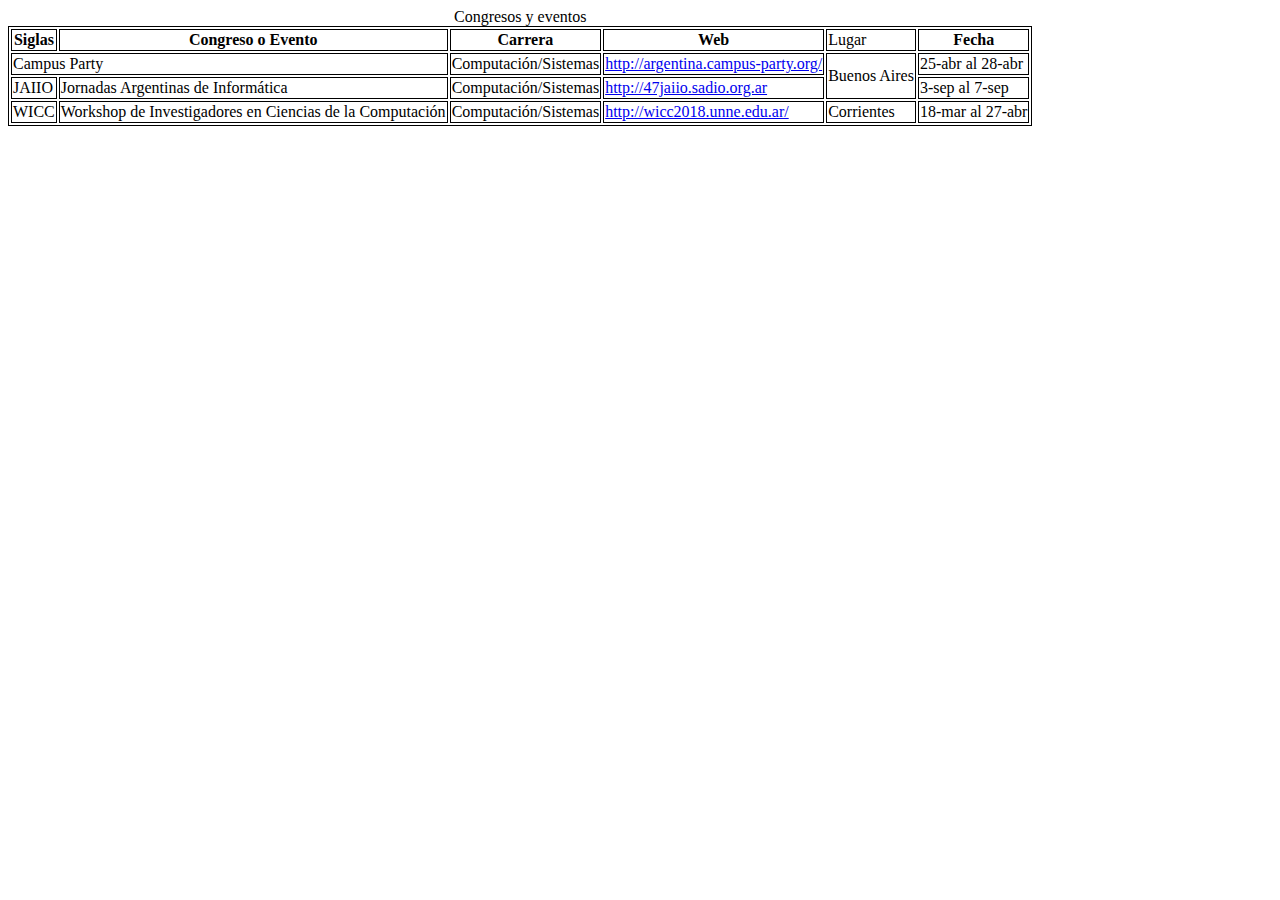
<file: Ejercicios-HTML/ej_tablas.html>
<!DOCTYPE html>
<html lang="en">
<head>
    <meta charset="UTF-8">
    <title>Tablas</title>

    <style>
        table, tr, td, th{
            border: 1px solid #000000;
        }
    </style>
</head>

<!--Cree una tabla para visualizar la  información de los diferentes congresos (emplee etiquetas semánticas de tablas)-->
<!--Elimine las siglas CPAR, y 'Campus Party' debe ocupar 2 celdas-->
<!--Como campus party y Jaiio comparten el mismo lugar, unifique las celdas que contienen 'Buenos Aires'-->
<body>
    <!--Hola mundo-->
    <table>
        <caption>Congresos y eventos</caption>
        <thead>

<th>Siglas</th>
<th>Congreso o Evento</th>
<th>Carrera</th>
<th>Web</th>
<td>Lugar</th>
<th>Fecha</th>
        </thead>
        <tbody>
<tr>

<td colspan="2">Campus Party</td>
<td>Computación/Sistemas</td>
<td><a href="http://argentina.campus-party.org/">http://argentina.campus-party.org/</a></td>
<td rowspan="2">Buenos Aires</td>
<td>25-abr al 28-abr</td>
</tr>

<tr>
<td>JAIIO</td>
<td>Jornadas Argentinas de Informática</td>
<td>Computación/Sistemas</td>
<td><a href="http://47jaiio.sadio.org.ar">http://47jaiio.sadio.org.ar</a></td>
<td>3-sep al 7-sep</td>
</tr>
<tr>


<td>WICC</td>
<td>Workshop de Investigadores en Ciencias de la Computación</td>
<td>Computación/Sistemas</td>
<td><a href="http://wicc2018.unne.edu.ar/">http://wicc2018.unne.edu.ar/</a></td>
<td>Corrientes</td>
<td>18-mar al 27-abr</td>
</tr>
</tbody>
</table>

</body>
</html>
</file>
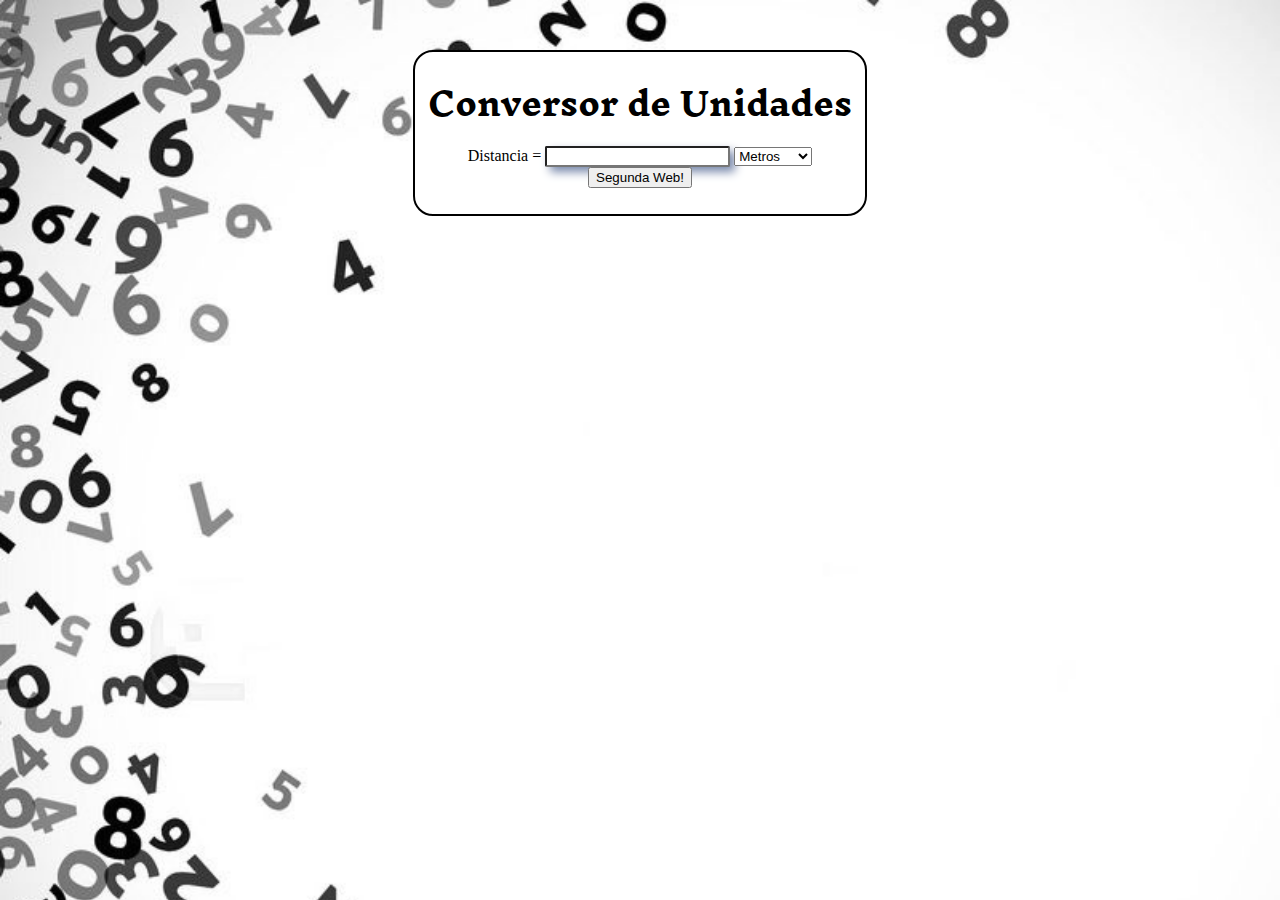
<file: Ejercicios-JavaScript/1web.html>
<!DOCTYPE html>
<html lang="es">
<head>
    <meta charset="UTF-8">
    <title>Conversor de Unidades</title>
    <link href="https://fonts.googleapis.com/css?family=Inknut+Antiqua" rel="stylesheet">
    <link href="miEstilo.css" type="text/css" rel="stylesheet">
    <script type="text/javascript" src="misFunciones.js"></script>
</head>
<body class="body-num">

<div class="centrado div-conver">
    <h1>Conversor de Unidades</h1>
    <form>
        <p>
            <!--Label es incluido por cuestiones de Accesibilidad-->
            <!--Note que Label y el id del elemento poseen igual nombre-->
            <label for="distancia"> Distancia</label> = <input id="distancia" type="text" name="inp_distancia">
            <select name="unidades">
                <option value="unid_metros">Metros</option>
                <option value="unid_yardas">Yardas</option>
                <option value="unid_pie">Pies</option>
                <option value="unid_pulgadas">Pulgadas</option>
            </select>
            <button onclick="guardarlocalstorage()">
                Segunda Web!
            </button>
        </p>
    </form>
</div>

</body>
</html>
</file>
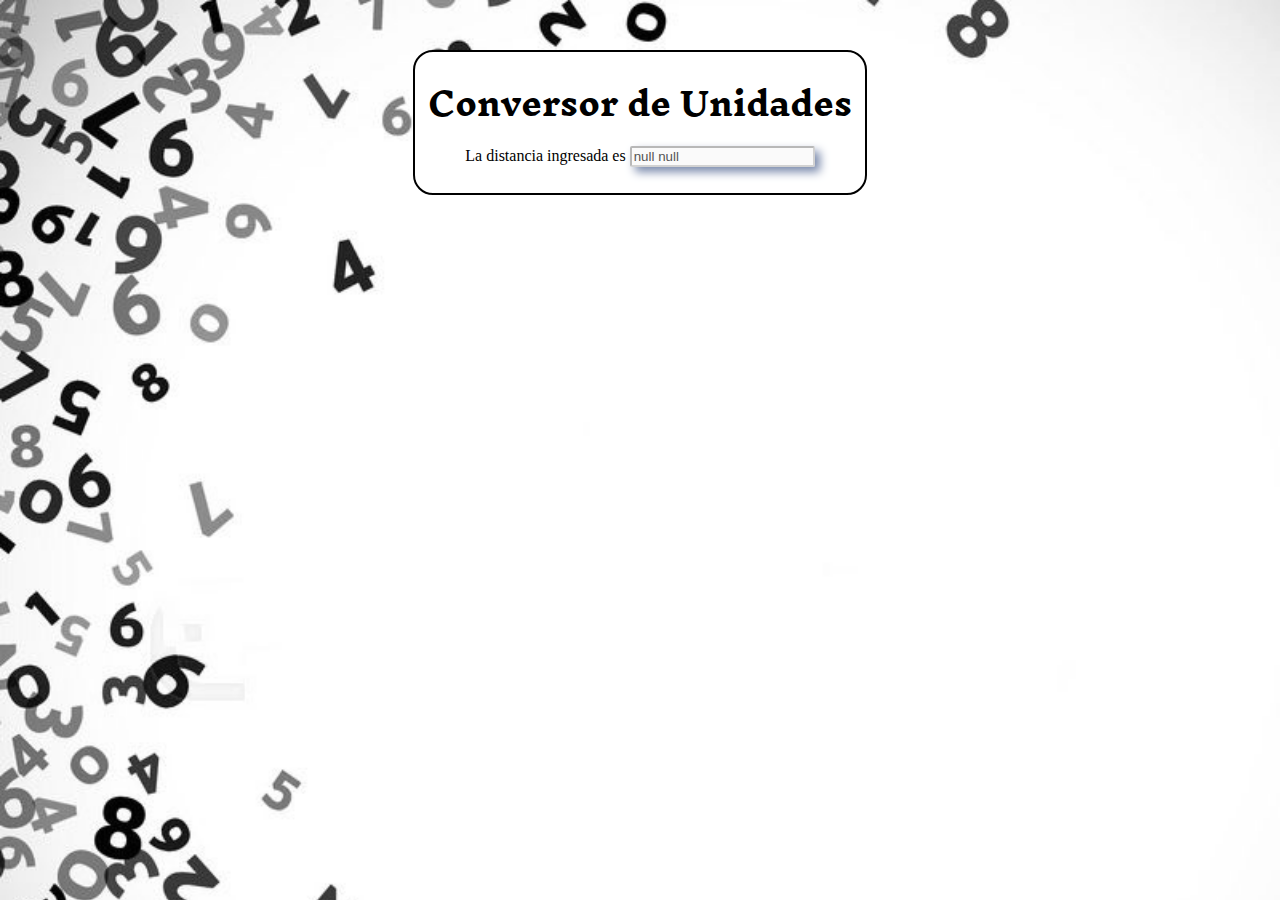
<file: Ejercicios-JavaScript/2web.html>
<!DOCTYPE html>
<html lang="es">
<head>
    <meta charset="UTF-8">
    <title>Conversor de Unidades</title>
    <link href="https://fonts.googleapis.com/css?family=Inknut+Antiqua" rel="stylesheet">
    <link href="miEstilo.css" type="text/css" rel="stylesheet">
    <script type="text/javascript" src="misFunciones.js"></script>
</head>
<body class="body-num" onload="cargarRlocalstorage()">

<div class="centrado div-conver">
    <h1>Conversor de Unidades</h1>
    <form>
        <p>
            La distancia ingresada es
            <input id="dist" type="text" name="inp_dist" disabled>
        </p>
    </form>
</div>
</body>
</html>
</file>
<file: Ejercicios-CSS/estilos.css>
body {
    text-align: center;
    font-family: 'Montserrat', sans-serif;
    background: linear-gradient(to left, #c0fafa, #00b7c4 );
}

div {
    border: 2px solid rgba(140, 245, 245, 0.733);
    margin: 10px;
    padding: 5px 30px;
    border-radius: 12px;
    box-shadow: 9px 5px #749db4;
}

#icono {
    width: 100px;
    float: left;
    height: auto;
    border-radius: 50%;
}

div.especial h3 {
    text-shadow: 5px 3px #749db4;
}
</file>
<file: Ejercicios-JavaScript/miEstilo.css>
/*Titulos*/
h1{
    font-family: 'Inknut Antiqua', serif;
    line-height: 130%;
}

.body-num{
    background: url("images/fondo_numeros.jpg");
    background-size: cover;
}

.centrado{
    margin: auto;
}

.div-conver{
    background: #FFFFFF;
    border: 2px solid #000000;
    border-radius: 20px;
    max-width: 430px;
    text-align: center;
    margin: 10px auto;
    padding: 10px 10px;
    margin-top: 50px;
}

.color-div{
    background: #feab5a;
    max-width: 500px;
}

.operacionesMat input{
    max-width: 40px;
}

/*Formulario*/
input{
    border-radius: 2px;
    box-shadow: 5px 5px 10px #7a8aac;
}

input:focus {
    border-color: #19ac67;
}

.ejer{
    border:1px solid #000000;
    background: rgba(240, 255, 105, 0.47);
}

ul {
    list-style-type: none;
    margin: 0;
    padding: 0;
    width: 200px;
    background-color: #f1f1f1;
    border: 1px solid #555;
}

li a {
    display: block;
    color: #000;
    padding: 8px 16px;
    text-decoration: none;
    font-family: 'Inknut Antiqua', serif;
    font-size: 10px;
}

li {
    text-align: center;
    border-bottom: 1px solid #555;
}

li:last-child {
    border-bottom: none;
}

li a.active {
    background-color: #4CAF50;
    color: white;
}

li a:hover:not(.active) {
    background-color: #555;
    color: white;
}
</file>
